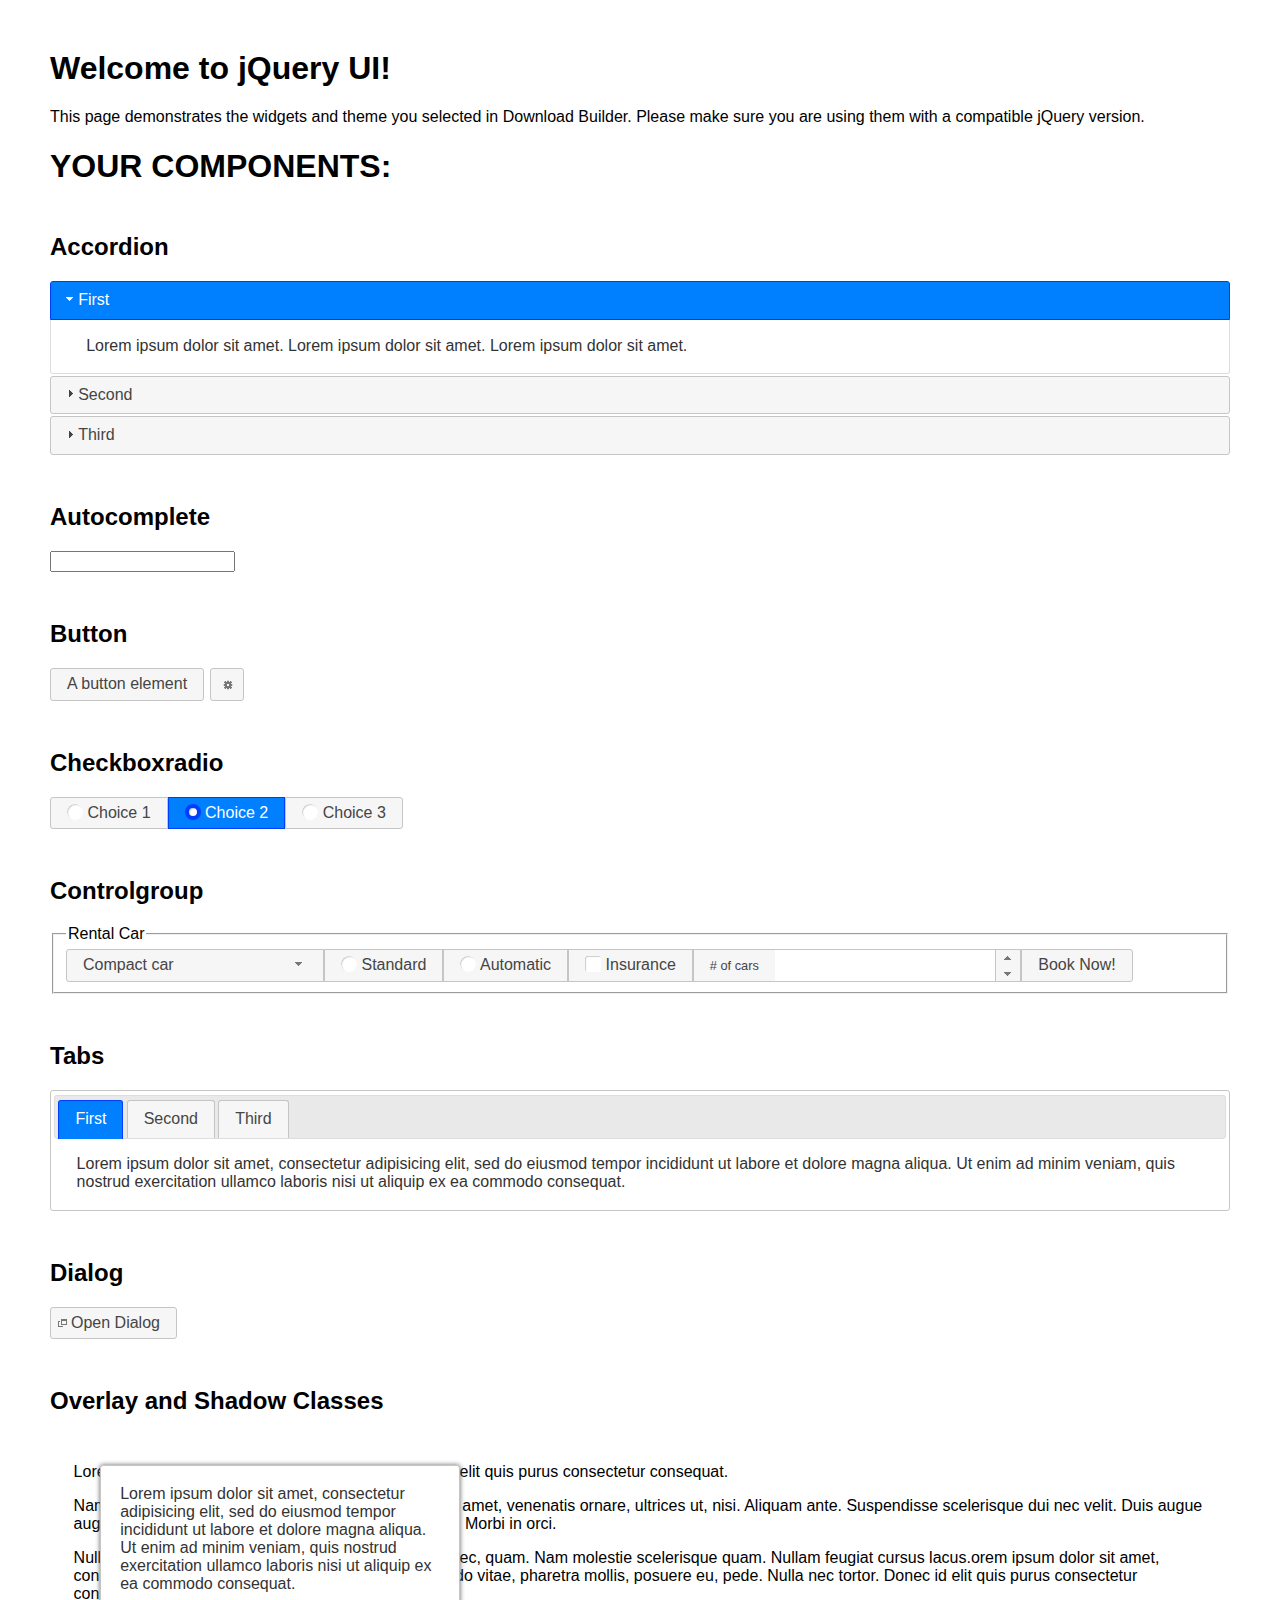
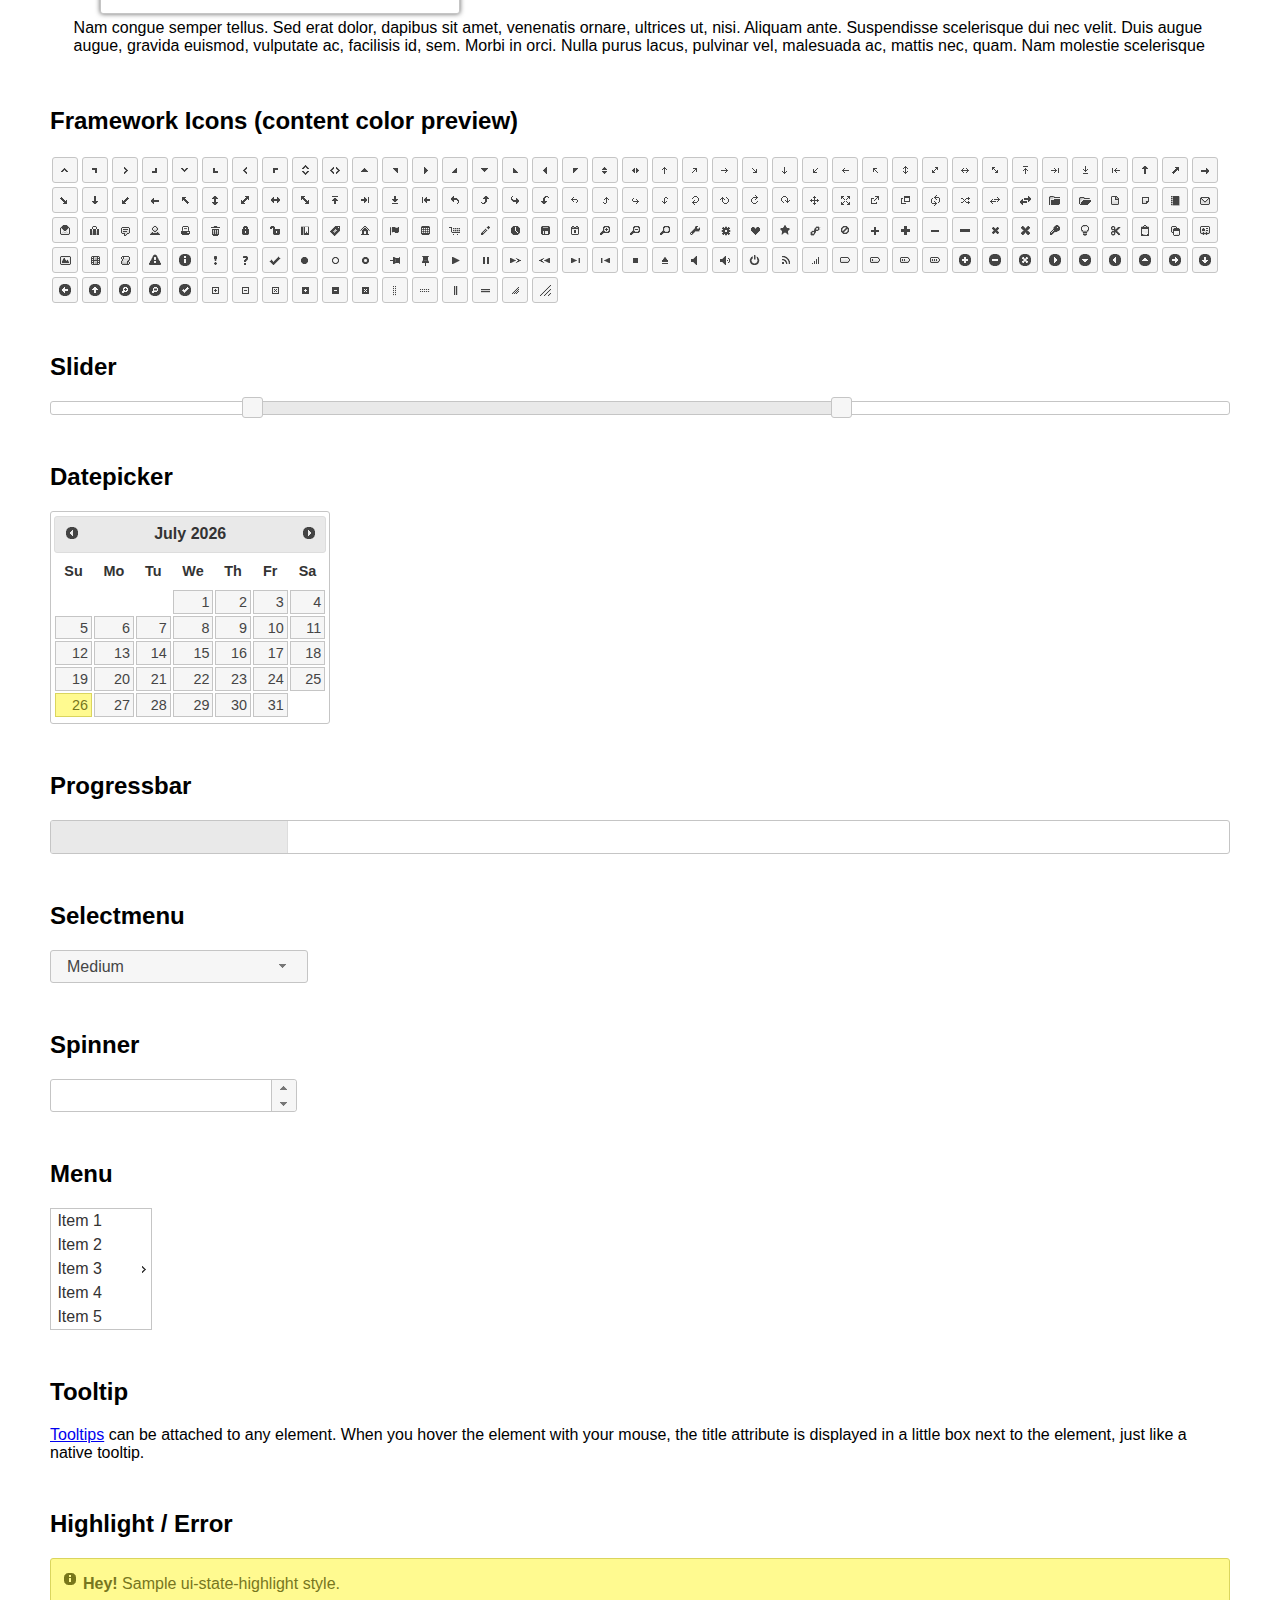
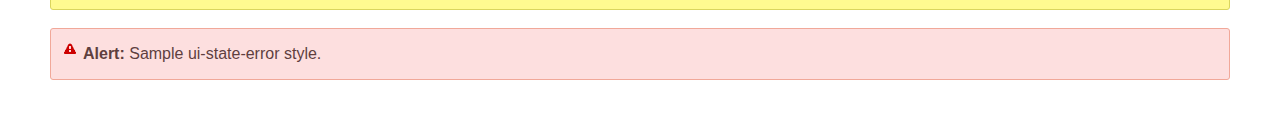
<file: src/lib/jquery-ui-1.12.1/index.html>
<!doctype html>
<html lang="us">
<head>
	<meta charset="utf-8">
	<title>jQuery UI Example Page</title>
	<link href="jquery-ui.css" rel="stylesheet">
	<style>
	body{
		font-family: "Trebuchet MS", sans-serif;
		margin: 50px;
	}
	.demoHeaders {
		margin-top: 2em;
	}
	#dialog-link {
		padding: .4em 1em .4em 20px;
		text-decoration: none;
		position: relative;
	}
	#dialog-link span.ui-icon {
		margin: 0 5px 0 0;
		position: absolute;
		left: .2em;
		top: 50%;
		margin-top: -8px;
	}
	#icons {
		margin: 0;
		padding: 0;
	}
	#icons li {
		margin: 2px;
		position: relative;
		padding: 4px 0;
		cursor: pointer;
		float: left;
		list-style: none;
	}
	#icons span.ui-icon {
		float: left;
		margin: 0 4px;
	}
	.fakewindowcontain .ui-widget-overlay {
		position: absolute;
	}
	select {
		width: 200px;
	}
	</style>
</head>
<body>

<h1>Welcome to jQuery UI!</h1>

<div class="ui-widget">
	<p>This page demonstrates the widgets and theme you selected in Download Builder. Please make sure you are using them with a compatible jQuery version.</p>
</div>

<h1>YOUR COMPONENTS:</h1>


<!-- Accordion -->
<h2 class="demoHeaders">Accordion</h2>
<div id="accordion">
	<h3>First</h3>
	<div>Lorem ipsum dolor sit amet. Lorem ipsum dolor sit amet. Lorem ipsum dolor sit amet.</div>
	<h3>Second</h3>
	<div>Phasellus mattis tincidunt nibh.</div>
	<h3>Third</h3>
	<div>Nam dui erat, auctor a, dignissim quis.</div>
</div>



<!-- Autocomplete -->
<h2 class="demoHeaders">Autocomplete</h2>
<div>
	<input id="autocomplete" title="type &quot;a&quot;">
</div>



<!-- Button -->
<h2 class="demoHeaders">Button</h2>
<button id="button">A button element</button>
<button id="button-icon">An icon-only button</button>



<!-- Checkboxradio -->
<h2 class="demoHeaders">Checkboxradio</h2>
<form style="margin-top: 1em;">
	<div id="radioset">
		<input type="radio" id="radio1" name="radio"><label for="radio1">Choice 1</label>
		<input type="radio" id="radio2" name="radio" checked="checked"><label for="radio2">Choice 2</label>
		<input type="radio" id="radio3" name="radio"><label for="radio3">Choice 3</label>
	</div>
</form>



<!-- Controlgroup -->
<h2 class="demoHeaders">Controlgroup</h2>
<fieldset>
	<legend>Rental Car</legend>
	<div id="controlgroup">
		<select id="car-type">
			<option>Compact car</option>
			<option>Midsize car</option>
			<option>Full size car</option>
			<option>SUV</option>
			<option>Luxury</option>
			<option>Truck</option>
			<option>Van</option>
		</select>
		<label for="transmission-standard">Standard</label>
		<input type="radio" name="transmission" id="transmission-standard">
		<label for="transmission-automatic">Automatic</label>
		<input type="radio" name="transmission" id="transmission-automatic">
		<label for="insurance">Insurance</label>
		<input type="checkbox" name="insurance" id="insurance">
		<label for="horizontal-spinner" class="ui-controlgroup-label"># of cars</label>
		<input id="horizontal-spinner" class="ui-spinner-input">
		<button>Book Now!</button>
	</div>
</fieldset>



<!-- Tabs -->
<h2 class="demoHeaders">Tabs</h2>
<div id="tabs">
	<ul>
		<li><a href="#tabs-1">First</a></li>
		<li><a href="#tabs-2">Second</a></li>
		<li><a href="#tabs-3">Third</a></li>
	</ul>
	<div id="tabs-1">Lorem ipsum dolor sit amet, consectetur adipisicing elit, sed do eiusmod tempor incididunt ut labore et dolore magna aliqua. Ut enim ad minim veniam, quis nostrud exercitation ullamco laboris nisi ut aliquip ex ea commodo consequat.</div>
	<div id="tabs-2">Phasellus mattis tincidunt nibh. Cras orci urna, blandit id, pretium vel, aliquet ornare, felis. Maecenas scelerisque sem non nisl. Fusce sed lorem in enim dictum bibendum.</div>
	<div id="tabs-3">Nam dui erat, auctor a, dignissim quis, sollicitudin eu, felis. Pellentesque nisi urna, interdum eget, sagittis et, consequat vestibulum, lacus. Mauris porttitor ullamcorper augue.</div>
</div>



<h2 class="demoHeaders">Dialog</h2>
<p>
	<button id="dialog-link" class="ui-button ui-corner-all ui-widget">
		<span class="ui-icon ui-icon-newwin"></span>Open Dialog
	</button>
</p>

<h2 class="demoHeaders">Overlay and Shadow Classes</h2>
<div style="position: relative; width: 96%; height: 200px; padding:1% 2%; overflow:hidden;" class="fakewindowcontain">
	<p>Lorem ipsum dolor sit amet,  Nulla nec tortor. Donec id elit quis purus consectetur consequat. </p><p>Nam congue semper tellus. Sed erat dolor, dapibus sit amet, venenatis ornare, ultrices ut, nisi. Aliquam ante. Suspendisse scelerisque dui nec velit. Duis augue augue, gravida euismod, vulputate ac, facilisis id, sem. Morbi in orci. </p><p>Nulla purus lacus, pulvinar vel, malesuada ac, mattis nec, quam. Nam molestie scelerisque quam. Nullam feugiat cursus lacus.orem ipsum dolor sit amet, consectetur adipiscing elit. Donec libero risus, commodo vitae, pharetra mollis, posuere eu, pede. Nulla nec tortor. Donec id elit quis purus consectetur consequat. </p><p>Nam congue semper tellus. Sed erat dolor, dapibus sit amet, venenatis ornare, ultrices ut, nisi. Aliquam ante. Suspendisse scelerisque dui nec velit. Duis augue augue, gravida euismod, vulputate ac, facilisis id, sem. Morbi in orci. Nulla purus lacus, pulvinar vel, malesuada ac, mattis nec, quam. Nam molestie scelerisque quam. </p><p>Nullam feugiat cursus lacus.orem ipsum dolor sit amet, consectetur adipiscing elit. Donec libero risus, commodo vitae, pharetra mollis, posuere eu, pede. Nulla nec tortor. Donec id elit quis purus consectetur consequat. Nam congue semper tellus. Sed erat dolor, dapibus sit amet, venenatis ornare, ultrices ut, nisi. Aliquam ante. </p><p>Suspendisse scelerisque dui nec velit. Duis augue augue, gravida euismod, vulputate ac, facilisis id, sem. Morbi in orci. Nulla purus lacus, pulvinar vel, malesuada ac, mattis nec, quam. Nam molestie scelerisque quam. Nullam feugiat cursus lacus.orem ipsum dolor sit amet, consectetur adipiscing elit. Donec libero risus, commodo vitae, pharetra mollis, posuere eu, pede. Nulla nec tortor. Donec id elit quis purus consectetur consequat. Nam congue semper tellus. Sed erat dolor, dapibus sit amet, venenatis ornare, ultrices ut, nisi. </p>

	<!-- ui-dialog -->
	<div class="ui-widget-overlay ui-front"></div>
	<div style="position: absolute; width: 320px; left: 50px; top: 30px; padding: 1.2em" class="ui-widget ui-front ui-widget-content ui-corner-all ui-widget-shadow">
		Lorem ipsum dolor sit amet, consectetur adipisicing elit, sed do eiusmod tempor incididunt ut labore et dolore magna aliqua. Ut enim ad minim veniam, quis nostrud exercitation ullamco laboris nisi ut aliquip ex ea commodo consequat.
	</div>

</div>

<!-- ui-dialog -->
<div id="dialog" title="Dialog Title">
	<p>Lorem ipsum dolor sit amet, consectetur adipisicing elit, sed do eiusmod tempor incididunt ut labore et dolore magna aliqua. Ut enim ad minim veniam, quis nostrud exercitation ullamco laboris nisi ut aliquip ex ea commodo consequat.</p>
</div>



<h2 class="demoHeaders">Framework Icons (content color preview)</h2>
<ul id="icons" class="ui-widget ui-helper-clearfix">
	<li class="ui-state-default ui-corner-all" title=".ui-icon-caret-1-n"><span class="ui-icon ui-icon-caret-1-n"></span></li>
	<li class="ui-state-default ui-corner-all" title=".ui-icon-caret-1-ne"><span class="ui-icon ui-icon-caret-1-ne"></span></li>
	<li class="ui-state-default ui-corner-all" title=".ui-icon-caret-1-e"><span class="ui-icon ui-icon-caret-1-e"></span></li>
	<li class="ui-state-default ui-corner-all" title=".ui-icon-caret-1-se"><span class="ui-icon ui-icon-caret-1-se"></span></li>
	<li class="ui-state-default ui-corner-all" title=".ui-icon-caret-1-s"><span class="ui-icon ui-icon-caret-1-s"></span></li>
	<li class="ui-state-default ui-corner-all" title=".ui-icon-caret-1-sw"><span class="ui-icon ui-icon-caret-1-sw"></span></li>
	<li class="ui-state-default ui-corner-all" title=".ui-icon-caret-1-w"><span class="ui-icon ui-icon-caret-1-w"></span></li>
	<li class="ui-state-default ui-corner-all" title=".ui-icon-caret-1-nw"><span class="ui-icon ui-icon-caret-1-nw"></span></li>
	<li class="ui-state-default ui-corner-all" title=".ui-icon-caret-2-n-s"><span class="ui-icon ui-icon-caret-2-n-s"></span></li>
	<li class="ui-state-default ui-corner-all" title=".ui-icon-caret-2-e-w"><span class="ui-icon ui-icon-caret-2-e-w"></span></li>
	<li class="ui-state-default ui-corner-all" title=".ui-icon-triangle-1-n"><span class="ui-icon ui-icon-triangle-1-n"></span></li>
	<li class="ui-state-default ui-corner-all" title=".ui-icon-triangle-1-ne"><span class="ui-icon ui-icon-triangle-1-ne"></span></li>
	<li class="ui-state-default ui-corner-all" title=".ui-icon-triangle-1-e"><span class="ui-icon ui-icon-triangle-1-e"></span></li>
	<li class="ui-state-default ui-corner-all" title=".ui-icon-triangle-1-se"><span class="ui-icon ui-icon-triangle-1-se"></span></li>
	<li class="ui-state-default ui-corner-all" title=".ui-icon-triangle-1-s"><span class="ui-icon ui-icon-triangle-1-s"></span></li>
	<li class="ui-state-default ui-corner-all" title=".ui-icon-triangle-1-sw"><span class="ui-icon ui-icon-triangle-1-sw"></span></li>
	<li class="ui-state-default ui-corner-all" title=".ui-icon-triangle-1-w"><span class="ui-icon ui-icon-triangle-1-w"></span></li>
	<li class="ui-state-default ui-corner-all" title=".ui-icon-triangle-1-nw"><span class="ui-icon ui-icon-triangle-1-nw"></span></li>
	<li class="ui-state-default ui-corner-all" title=".ui-icon-triangle-2-n-s"><span class="ui-icon ui-icon-triangle-2-n-s"></span></li>
	<li class="ui-state-default ui-corner-all" title=".ui-icon-triangle-2-e-w"><span class="ui-icon ui-icon-triangle-2-e-w"></span></li>
	<li class="ui-state-default ui-corner-all" title=".ui-icon-arrow-1-n"><span class="ui-icon ui-icon-arrow-1-n"></span></li>
	<li class="ui-state-default ui-corner-all" title=".ui-icon-arrow-1-ne"><span class="ui-icon ui-icon-arrow-1-ne"></span></li>
	<li class="ui-state-default ui-corner-all" title=".ui-icon-arrow-1-e"><span class="ui-icon ui-icon-arrow-1-e"></span></li>
	<li class="ui-state-default ui-corner-all" title=".ui-icon-arrow-1-se"><span class="ui-icon ui-icon-arrow-1-se"></span></li>
	<li class="ui-state-default ui-corner-all" title=".ui-icon-arrow-1-s"><span class="ui-icon ui-icon-arrow-1-s"></span></li>
	<li class="ui-state-default ui-corner-all" title=".ui-icon-arrow-1-sw"><span class="ui-icon ui-icon-arrow-1-sw"></span></li>
	<li class="ui-state-default ui-corner-all" title=".ui-icon-arrow-1-w"><span class="ui-icon ui-icon-arrow-1-w"></span></li>
	<li class="ui-state-default ui-corner-all" title=".ui-icon-arrow-1-nw"><span class="ui-icon ui-icon-arrow-1-nw"></span></li>
	<li class="ui-state-default ui-corner-all" title=".ui-icon-arrow-2-n-s"><span class="ui-icon ui-icon-arrow-2-n-s"></span></li>
	<li class="ui-state-default ui-corner-all" title=".ui-icon-arrow-2-ne-sw"><span class="ui-icon ui-icon-arrow-2-ne-sw"></span></li>
	<li class="ui-state-default ui-corner-all" title=".ui-icon-arrow-2-e-w"><span class="ui-icon ui-icon-arrow-2-e-w"></span></li>
	<li class="ui-state-default ui-corner-all" title=".ui-icon-arrow-2-se-nw"><span class="ui-icon ui-icon-arrow-2-se-nw"></span></li>
	<li class="ui-state-default ui-corner-all" title=".ui-icon-arrowstop-1-n"><span class="ui-icon ui-icon-arrowstop-1-n"></span></li>
	<li class="ui-state-default ui-corner-all" title=".ui-icon-arrowstop-1-e"><span class="ui-icon ui-icon-arrowstop-1-e"></span></li>
	<li class="ui-state-default ui-corner-all" title=".ui-icon-arrowstop-1-s"><span class="ui-icon ui-icon-arrowstop-1-s"></span></li>
	<li class="ui-state-default ui-corner-all" title=".ui-icon-arrowstop-1-w"><span class="ui-icon ui-icon-arrowstop-1-w"></span></li>
	<li class="ui-state-default ui-corner-all" title=".ui-icon-arrowthick-1-n"><span class="ui-icon ui-icon-arrowthick-1-n"></span></li>
	<li class="ui-state-default ui-corner-all" title=".ui-icon-arrowthick-1-ne"><span class="ui-icon ui-icon-arrowthick-1-ne"></span></li>
	<li class="ui-state-default ui-corner-all" title=".ui-icon-arrowthick-1-e"><span class="ui-icon ui-icon-arrowthick-1-e"></span></li>
	<li class="ui-state-default ui-corner-all" title=".ui-icon-arrowthick-1-se"><span class="ui-icon ui-icon-arrowthick-1-se"></span></li>
	<li class="ui-state-default ui-corner-all" title=".ui-icon-arrowthick-1-s"><span class="ui-icon ui-icon-arrowthick-1-s"></span></li>
	<li class="ui-state-default ui-corner-all" title=".ui-icon-arrowthick-1-sw"><span class="ui-icon ui-icon-arrowthick-1-sw"></span></li>
	<li class="ui-state-default ui-corner-all" title=".ui-icon-arrowthick-1-w"><span class="ui-icon ui-icon-arrowthick-1-w"></span></li>
	<li class="ui-state-default ui-corner-all" title=".ui-icon-arrowthick-1-nw"><span class="ui-icon ui-icon-arrowthick-1-nw"></span></li>
	<li class="ui-state-default ui-corner-all" title=".ui-icon-arrowthick-2-n-s"><span class="ui-icon ui-icon-arrowthick-2-n-s"></span></li>
	<li class="ui-state-default ui-corner-all" title=".ui-icon-arrowthick-2-ne-sw"><span class="ui-icon ui-icon-arrowthick-2-ne-sw"></span></li>
	<li class="ui-state-default ui-corner-all" title=".ui-icon-arrowthick-2-e-w"><span class="ui-icon ui-icon-arrowthick-2-e-w"></span></li>
	<li class="ui-state-default ui-corner-all" title=".ui-icon-arrowthick-2-se-nw"><span class="ui-icon ui-icon-arrowthick-2-se-nw"></span></li>
	<li class="ui-state-default ui-corner-all" title=".ui-icon-arrowthickstop-1-n"><span class="ui-icon ui-icon-arrowthickstop-1-n"></span></li>
	<li class="ui-state-default ui-corner-all" title=".ui-icon-arrowthickstop-1-e"><span class="ui-icon ui-icon-arrowthickstop-1-e"></span></li>
	<li class="ui-state-default ui-corner-all" title=".ui-icon-arrowthickstop-1-s"><span class="ui-icon ui-icon-arrowthickstop-1-s"></span></li>
	<li class="ui-state-default ui-corner-all" title=".ui-icon-arrowthickstop-1-w"><span class="ui-icon ui-icon-arrowthickstop-1-w"></span></li>
	<li class="ui-state-default ui-corner-all" title=".ui-icon-arrowreturnthick-1-w"><span class="ui-icon ui-icon-arrowreturnthick-1-w"></span></li>
	<li class="ui-state-default ui-corner-all" title=".ui-icon-arrowreturnthick-1-n"><span class="ui-icon ui-icon-arrowreturnthick-1-n"></span></li>
	<li class="ui-state-default ui-corner-all" title=".ui-icon-arrowreturnthick-1-e"><span class="ui-icon ui-icon-arrowreturnthick-1-e"></span></li>
	<li class="ui-state-default ui-corner-all" title=".ui-icon-arrowreturnthick-1-s"><span class="ui-icon ui-icon-arrowreturnthick-1-s"></span></li>
	<li class="ui-state-default ui-corner-all" title=".ui-icon-arrowreturn-1-w"><span class="ui-icon ui-icon-arrowreturn-1-w"></span></li>
	<li class="ui-state-default ui-corner-all" title=".ui-icon-arrowreturn-1-n"><span class="ui-icon ui-icon-arrowreturn-1-n"></span></li>
	<li class="ui-state-default ui-corner-all" title=".ui-icon-arrowreturn-1-e"><span class="ui-icon ui-icon-arrowreturn-1-e"></span></li>
	<li class="ui-state-default ui-corner-all" title=".ui-icon-arrowreturn-1-s"><span class="ui-icon ui-icon-arrowreturn-1-s"></span></li>
	<li class="ui-state-default ui-corner-all" title=".ui-icon-arrowrefresh-1-w"><span class="ui-icon ui-icon-arrowrefresh-1-w"></span></li>
	<li class="ui-state-default ui-corner-all" title=".ui-icon-arrowrefresh-1-n"><span class="ui-icon ui-icon-arrowrefresh-1-n"></span></li>
	<li class="ui-state-default ui-corner-all" title=".ui-icon-arrowrefresh-1-e"><span class="ui-icon ui-icon-arrowrefresh-1-e"></span></li>
	<li class="ui-state-default ui-corner-all" title=".ui-icon-arrowrefresh-1-s"><span class="ui-icon ui-icon-arrowrefresh-1-s"></span></li>
	<li class="ui-state-default ui-corner-all" title=".ui-icon-arrow-4"><span class="ui-icon ui-icon-arrow-4"></span></li>
	<li class="ui-state-default ui-corner-all" title=".ui-icon-arrow-4-diag"><span class="ui-icon ui-icon-arrow-4-diag"></span></li>
	<li class="ui-state-default ui-corner-all" title=".ui-icon-extlink"><span class="ui-icon ui-icon-extlink"></span></li>
	<li class="ui-state-default ui-corner-all" title=".ui-icon-newwin"><span class="ui-icon ui-icon-newwin"></span></li>
	<li class="ui-state-default ui-corner-all" title=".ui-icon-refresh"><span class="ui-icon ui-icon-refresh"></span></li>
	<li class="ui-state-default ui-corner-all" title=".ui-icon-shuffle"><span class="ui-icon ui-icon-shuffle"></span></li>
	<li class="ui-state-default ui-corner-all" title=".ui-icon-transfer-e-w"><span class="ui-icon ui-icon-transfer-e-w"></span></li>
	<li class="ui-state-default ui-corner-all" title=".ui-icon-transferthick-e-w"><span class="ui-icon ui-icon-transferthick-e-w"></span></li>
	<li class="ui-state-default ui-corner-all" title=".ui-icon-folder-collapsed"><span class="ui-icon ui-icon-folder-collapsed"></span></li>
	<li class="ui-state-default ui-corner-all" title=".ui-icon-folder-open"><span class="ui-icon ui-icon-folder-open"></span></li>
	<li class="ui-state-default ui-corner-all" title=".ui-icon-document"><span class="ui-icon ui-icon-document"></span></li>
	<li class="ui-state-default ui-corner-all" title=".ui-icon-document-b"><span class="ui-icon ui-icon-document-b"></span></li>
	<li class="ui-state-default ui-corner-all" title=".ui-icon-note"><span class="ui-icon ui-icon-note"></span></li>
	<li class="ui-state-default ui-corner-all" title=".ui-icon-mail-closed"><span class="ui-icon ui-icon-mail-closed"></span></li>
	<li class="ui-state-default ui-corner-all" title=".ui-icon-mail-open"><span class="ui-icon ui-icon-mail-open"></span></li>
	<li class="ui-state-default ui-corner-all" title=".ui-icon-suitcase"><span class="ui-icon ui-icon-suitcase"></span></li>
	<li class="ui-state-default ui-corner-all" title=".ui-icon-comment"><span class="ui-icon ui-icon-comment"></span></li>
	<li class="ui-state-default ui-corner-all" title=".ui-icon-person"><span class="ui-icon ui-icon-person"></span></li>
	<li class="ui-state-default ui-corner-all" title=".ui-icon-print"><span class="ui-icon ui-icon-print"></span></li>
	<li class="ui-state-default ui-corner-all" title=".ui-icon-trash"><span class="ui-icon ui-icon-trash"></span></li>
	<li class="ui-state-default ui-corner-all" title=".ui-icon-locked"><span class="ui-icon ui-icon-locked"></span></li>
	<li class="ui-state-default ui-corner-all" title=".ui-icon-unlocked"><span class="ui-icon ui-icon-unlocked"></span></li>
	<li class="ui-state-default ui-corner-all" title=".ui-icon-bookmark"><span class="ui-icon ui-icon-bookmark"></span></li>
	<li class="ui-state-default ui-corner-all" title=".ui-icon-tag"><span class="ui-icon ui-icon-tag"></span></li>
	<li class="ui-state-default ui-corner-all" title=".ui-icon-home"><span class="ui-icon ui-icon-home"></span></li>
	<li class="ui-state-default ui-corner-all" title=".ui-icon-flag"><span class="ui-icon ui-icon-flag"></span></li>
	<li class="ui-state-default ui-corner-all" title=".ui-icon-calculator"><span class="ui-icon ui-icon-calculator"></span></li>
	<li class="ui-state-default ui-corner-all" title=".ui-icon-cart"><span class="ui-icon ui-icon-cart"></span></li>
	<li class="ui-state-default ui-corner-all" title=".ui-icon-pencil"><span class="ui-icon ui-icon-pencil"></span></li>
	<li class="ui-state-default ui-corner-all" title=".ui-icon-clock"><span class="ui-icon ui-icon-clock"></span></li>
	<li class="ui-state-default ui-corner-all" title=".ui-icon-disk"><span class="ui-icon ui-icon-disk"></span></li>
	<li class="ui-state-default ui-corner-all" title=".ui-icon-calendar"><span class="ui-icon ui-icon-calendar"></span></li>
	<li class="ui-state-default ui-corner-all" title=".ui-icon-zoomin"><span class="ui-icon ui-icon-zoomin"></span></li>
	<li class="ui-state-default ui-corner-all" title=".ui-icon-zoomout"><span class="ui-icon ui-icon-zoomout"></span></li>
	<li class="ui-state-default ui-corner-all" title=".ui-icon-search"><span class="ui-icon ui-icon-search"></span></li>
	<li class="ui-state-default ui-corner-all" title=".ui-icon-wrench"><span class="ui-icon ui-icon-wrench"></span></li>
	<li class="ui-state-default ui-corner-all" title=".ui-icon-gear"><span class="ui-icon ui-icon-gear"></span></li>
	<li class="ui-state-default ui-corner-all" title=".ui-icon-heart"><span class="ui-icon ui-icon-heart"></span></li>
	<li class="ui-state-default ui-corner-all" title=".ui-icon-star"><span class="ui-icon ui-icon-star"></span></li>
	<li class="ui-state-default ui-corner-all" title=".ui-icon-link"><span class="ui-icon ui-icon-link"></span></li>
	<li class="ui-state-default ui-corner-all" title=".ui-icon-cancel"><span class="ui-icon ui-icon-cancel"></span></li>
	<li class="ui-state-default ui-corner-all" title=".ui-icon-plus"><span class="ui-icon ui-icon-plus"></span></li>
	<li class="ui-state-default ui-corner-all" title=".ui-icon-plusthick"><span class="ui-icon ui-icon-plusthick"></span></li>
	<li class="ui-state-default ui-corner-all" title=".ui-icon-minus"><span class="ui-icon ui-icon-minus"></span></li>
	<li class="ui-state-default ui-corner-all" title=".ui-icon-minusthick"><span class="ui-icon ui-icon-minusthick"></span></li>
	<li class="ui-state-default ui-corner-all" title=".ui-icon-close"><span class="ui-icon ui-icon-close"></span></li>
	<li class="ui-state-default ui-corner-all" title=".ui-icon-closethick"><span class="ui-icon ui-icon-closethick"></span></li>
	<li class="ui-state-default ui-corner-all" title=".ui-icon-key"><span class="ui-icon ui-icon-key"></span></li>
	<li class="ui-state-default ui-corner-all" title=".ui-icon-lightbulb"><span class="ui-icon ui-icon-lightbulb"></span></li>
	<li class="ui-state-default ui-corner-all" title=".ui-icon-scissors"><span class="ui-icon ui-icon-scissors"></span></li>
	<li class="ui-state-default ui-corner-all" title=".ui-icon-clipboard"><span class="ui-icon ui-icon-clipboard"></span></li>
	<li class="ui-state-default ui-corner-all" title=".ui-icon-copy"><span class="ui-icon ui-icon-copy"></span></li>
	<li class="ui-state-default ui-corner-all" title=".ui-icon-contact"><span class="ui-icon ui-icon-contact"></span></li>
	<li class="ui-state-default ui-corner-all" title=".ui-icon-image"><span class="ui-icon ui-icon-image"></span></li>
	<li class="ui-state-default ui-corner-all" title=".ui-icon-video"><span class="ui-icon ui-icon-video"></span></li>
	<li class="ui-state-default ui-corner-all" title=".ui-icon-script"><span class="ui-icon ui-icon-script"></span></li>
	<li class="ui-state-default ui-corner-all" title=".ui-icon-alert"><span class="ui-icon ui-icon-alert"></span></li>
	<li class="ui-state-default ui-corner-all" title=".ui-icon-info"><span class="ui-icon ui-icon-info"></span></li>
	<li class="ui-state-default ui-corner-all" title=".ui-icon-notice"><span class="ui-icon ui-icon-notice"></span></li>
	<li class="ui-state-default ui-corner-all" title=".ui-icon-help"><span class="ui-icon ui-icon-help"></span></li>
	<li class="ui-state-default ui-corner-all" title=".ui-icon-check"><span class="ui-icon ui-icon-check"></span></li>
	<li class="ui-state-default ui-corner-all" title=".ui-icon-bullet"><span class="ui-icon ui-icon-bullet"></span></li>
	<li class="ui-state-default ui-corner-all" title=".ui-icon-radio-off"><span class="ui-icon ui-icon-radio-off"></span></li>
	<li class="ui-state-default ui-corner-all" title=".ui-icon-radio-on"><span class="ui-icon ui-icon-radio-on"></span></li>
	<li class="ui-state-default ui-corner-all" title=".ui-icon-pin-w"><span class="ui-icon ui-icon-pin-w"></span></li>
	<li class="ui-state-default ui-corner-all" title=".ui-icon-pin-s"><span class="ui-icon ui-icon-pin-s"></span></li>
	<li class="ui-state-default ui-corner-all" title=".ui-icon-play"><span class="ui-icon ui-icon-play"></span></li>
	<li class="ui-state-default ui-corner-all" title=".ui-icon-pause"><span class="ui-icon ui-icon-pause"></span></li>
	<li class="ui-state-default ui-corner-all" title=".ui-icon-seek-next"><span class="ui-icon ui-icon-seek-next"></span></li>
	<li class="ui-state-default ui-corner-all" title=".ui-icon-seek-prev"><span class="ui-icon ui-icon-seek-prev"></span></li>
	<li class="ui-state-default ui-corner-all" title=".ui-icon-seek-end"><span class="ui-icon ui-icon-seek-end"></span></li>
	<li class="ui-state-default ui-corner-all" title=".ui-icon-seek-first"><span class="ui-icon ui-icon-seek-first"></span></li>
	<li class="ui-state-default ui-corner-all" title=".ui-icon-stop"><span class="ui-icon ui-icon-stop"></span></li>
	<li class="ui-state-default ui-corner-all" title=".ui-icon-eject"><span class="ui-icon ui-icon-eject"></span></li>
	<li class="ui-state-default ui-corner-all" title=".ui-icon-volume-off"><span class="ui-icon ui-icon-volume-off"></span></li>
	<li class="ui-state-default ui-corner-all" title=".ui-icon-volume-on"><span class="ui-icon ui-icon-volume-on"></span></li>
	<li class="ui-state-default ui-corner-all" title=".ui-icon-power"><span class="ui-icon ui-icon-power"></span></li>
	<li class="ui-state-default ui-corner-all" title=".ui-icon-signal-diag"><span class="ui-icon ui-icon-signal-diag"></span></li>
	<li class="ui-state-default ui-corner-all" title=".ui-icon-signal"><span class="ui-icon ui-icon-signal"></span></li>
	<li class="ui-state-default ui-corner-all" title=".ui-icon-battery-0"><span class="ui-icon ui-icon-battery-0"></span></li>
	<li class="ui-state-default ui-corner-all" title=".ui-icon-battery-1"><span class="ui-icon ui-icon-battery-1"></span></li>
	<li class="ui-state-default ui-corner-all" title=".ui-icon-battery-2"><span class="ui-icon ui-icon-battery-2"></span></li>
	<li class="ui-state-default ui-corner-all" title=".ui-icon-battery-3"><span class="ui-icon ui-icon-battery-3"></span></li>
	<li class="ui-state-default ui-corner-all" title=".ui-icon-circle-plus"><span class="ui-icon ui-icon-circle-plus"></span></li>
	<li class="ui-state-default ui-corner-all" title=".ui-icon-circle-minus"><span class="ui-icon ui-icon-circle-minus"></span></li>
	<li class="ui-state-default ui-corner-all" title=".ui-icon-circle-close"><span class="ui-icon ui-icon-circle-close"></span></li>
	<li class="ui-state-default ui-corner-all" title=".ui-icon-circle-triangle-e"><span class="ui-icon ui-icon-circle-triangle-e"></span></li>
	<li class="ui-state-default ui-corner-all" title=".ui-icon-circle-triangle-s"><span class="ui-icon ui-icon-circle-triangle-s"></span></li>
	<li class="ui-state-default ui-corner-all" title=".ui-icon-circle-triangle-w"><span class="ui-icon ui-icon-circle-triangle-w"></span></li>
	<li class="ui-state-default ui-corner-all" title=".ui-icon-circle-triangle-n"><span class="ui-icon ui-icon-circle-triangle-n"></span></li>
	<li class="ui-state-default ui-corner-all" title=".ui-icon-circle-arrow-e"><span class="ui-icon ui-icon-circle-arrow-e"></span></li>
	<li class="ui-state-default ui-corner-all" title=".ui-icon-circle-arrow-s"><span class="ui-icon ui-icon-circle-arrow-s"></span></li>
	<li class="ui-state-default ui-corner-all" title=".ui-icon-circle-arrow-w"><span class="ui-icon ui-icon-circle-arrow-w"></span></li>
	<li class="ui-state-default ui-corner-all" title=".ui-icon-circle-arrow-n"><span class="ui-icon ui-icon-circle-arrow-n"></span></li>
	<li class="ui-state-default ui-corner-all" title=".ui-icon-circle-zoomin"><span class="ui-icon ui-icon-circle-zoomin"></span></li>
	<li class="ui-state-default ui-corner-all" title=".ui-icon-circle-zoomout"><span class="ui-icon ui-icon-circle-zoomout"></span></li>
	<li class="ui-state-default ui-corner-all" title=".ui-icon-circle-check"><span class="ui-icon ui-icon-circle-check"></span></li>
	<li class="ui-state-default ui-corner-all" title=".ui-icon-circlesmall-plus"><span class="ui-icon ui-icon-circlesmall-plus"></span></li>
	<li class="ui-state-default ui-corner-all" title=".ui-icon-circlesmall-minus"><span class="ui-icon ui-icon-circlesmall-minus"></span></li>
	<li class="ui-state-default ui-corner-all" title=".ui-icon-circlesmall-close"><span class="ui-icon ui-icon-circlesmall-close"></span></li>
	<li class="ui-state-default ui-corner-all" title=".ui-icon-squaresmall-plus"><span class="ui-icon ui-icon-squaresmall-plus"></span></li>
	<li class="ui-state-default ui-corner-all" title=".ui-icon-squaresmall-minus"><span class="ui-icon ui-icon-squaresmall-minus"></span></li>
	<li class="ui-state-default ui-corner-all" title=".ui-icon-squaresmall-close"><span class="ui-icon ui-icon-squaresmall-close"></span></li>
	<li class="ui-state-default ui-corner-all" title=".ui-icon-grip-dotted-vertical"><span class="ui-icon ui-icon-grip-dotted-vertical"></span></li>
	<li class="ui-state-default ui-corner-all" title=".ui-icon-grip-dotted-horizontal"><span class="ui-icon ui-icon-grip-dotted-horizontal"></span></li>
	<li class="ui-state-default ui-corner-all" title=".ui-icon-grip-solid-vertical"><span class="ui-icon ui-icon-grip-solid-vertical"></span></li>
	<li class="ui-state-default ui-corner-all" title=".ui-icon-grip-solid-horizontal"><span class="ui-icon ui-icon-grip-solid-horizontal"></span></li>
	<li class="ui-state-default ui-corner-all" title=".ui-icon-gripsmall-diagonal-se"><span class="ui-icon ui-icon-gripsmall-diagonal-se"></span></li>
	<li class="ui-state-default ui-corner-all" title=".ui-icon-grip-diagonal-se"><span class="ui-icon ui-icon-grip-diagonal-se"></span></li>
</ul>


<!-- Slider -->
<h2 class="demoHeaders">Slider</h2>
<div id="slider"></div>



<!-- Datepicker -->
<h2 class="demoHeaders">Datepicker</h2>
<div id="datepicker"></div>



<!-- Progressbar -->
<h2 class="demoHeaders">Progressbar</h2>
<div id="progressbar"></div>



<!-- Progressbar -->
<h2 class="demoHeaders">Selectmenu</h2>
<select id="selectmenu">
	<option>Slower</option>
	<option>Slow</option>
	<option selected="selected">Medium</option>
	<option>Fast</option>
	<option>Faster</option>
</select>



<!-- Spinner -->
<h2 class="demoHeaders">Spinner</h2>
<input id="spinner">



<!-- Menu -->
<h2 class="demoHeaders">Menu</h2>
<ul style="width:100px;" id="menu">
	<li><div>Item 1</div></li>
	<li><div>Item 2</div></li>
	<li><div>Item 3</div>
		<ul>
			<li><div>Item 3-1</div></li>
			<li><div>Item 3-2</div></li>
			<li><div>Item 3-3</div></li>
			<li><div>Item 3-4</div></li>
			<li><div>Item 3-5</div></li>
		</ul>
	</li>
	<li><div>Item 4</div></li>
	<li><div>Item 5</div></li>
</ul>



<!-- Tooltip -->
<h2 class="demoHeaders">Tooltip</h2>
<p id="tooltip">
	<a href="#" title="That&apos;s what this widget is">Tooltips</a> can be attached to any element. When you hover
the element with your mouse, the title attribute is displayed in a little box next to the element, just like a native tooltip.
</p>


<!-- Highlight / Error -->
<h2 class="demoHeaders">Highlight / Error</h2>
<div class="ui-widget">
	<div class="ui-state-highlight ui-corner-all" style="margin-top: 20px; padding: 0 .7em;">
		<p><span class="ui-icon ui-icon-info" style="float: left; margin-right: .3em;"></span>
		<strong>Hey!</strong> Sample ui-state-highlight style.</p>
	</div>
</div>
<br>
<div class="ui-widget">
	<div class="ui-state-error ui-corner-all" style="padding: 0 .7em;">
		<p><span class="ui-icon ui-icon-alert" style="float: left; margin-right: .3em;"></span>
		<strong>Alert:</strong> Sample ui-state-error style.</p>
	</div>
</div>

<script src="external/jquery/jquery.js"></script>
<script src="jquery-ui.js"></script>
<script>

$( "#accordion" ).accordion();



var availableTags = [
	"ActionScript",
	"AppleScript",
	"Asp",
	"BASIC",
	"C",
	"C++",
	"Clojure",
	"COBOL",
	"ColdFusion",
	"Erlang",
	"Fortran",
	"Groovy",
	"Haskell",
	"Java",
	"JavaScript",
	"Lisp",
	"Perl",
	"PHP",
	"Python",
	"Ruby",
	"Scala",
	"Scheme"
];
$( "#autocomplete" ).autocomplete({
	source: availableTags
});



$( "#button" ).button();
$( "#button-icon" ).button({
	icon: "ui-icon-gear",
	showLabel: false
});



$( "#radioset" ).buttonset();



$( "#controlgroup" ).controlgroup();



$( "#tabs" ).tabs();



$( "#dialog" ).dialog({
	autoOpen: false,
	width: 400,
	buttons: [
		{
			text: "Ok",
			click: function() {
				$( this ).dialog( "close" );
			}
		},
		{
			text: "Cancel",
			click: function() {
				$( this ).dialog( "close" );
			}
		}
	]
});

// Link to open the dialog
$( "#dialog-link" ).click(function( event ) {
	$( "#dialog" ).dialog( "open" );
	event.preventDefault();
});



$( "#datepicker" ).datepicker({
	inline: true
});



$( "#slider" ).slider({
	range: true,
	values: [ 17, 67 ]
});



$( "#progressbar" ).progressbar({
	value: 20
});



$( "#spinner" ).spinner();



$( "#menu" ).menu();



$( "#tooltip" ).tooltip();



$( "#selectmenu" ).selectmenu();


// Hover states on the static widgets
$( "#dialog-link, #icons li" ).hover(
	function() {
		$( this ).addClass( "ui-state-hover" );
	},
	function() {
		$( this ).removeClass( "ui-state-hover" );
	}
);
</script>
</body>
</html>
</file>
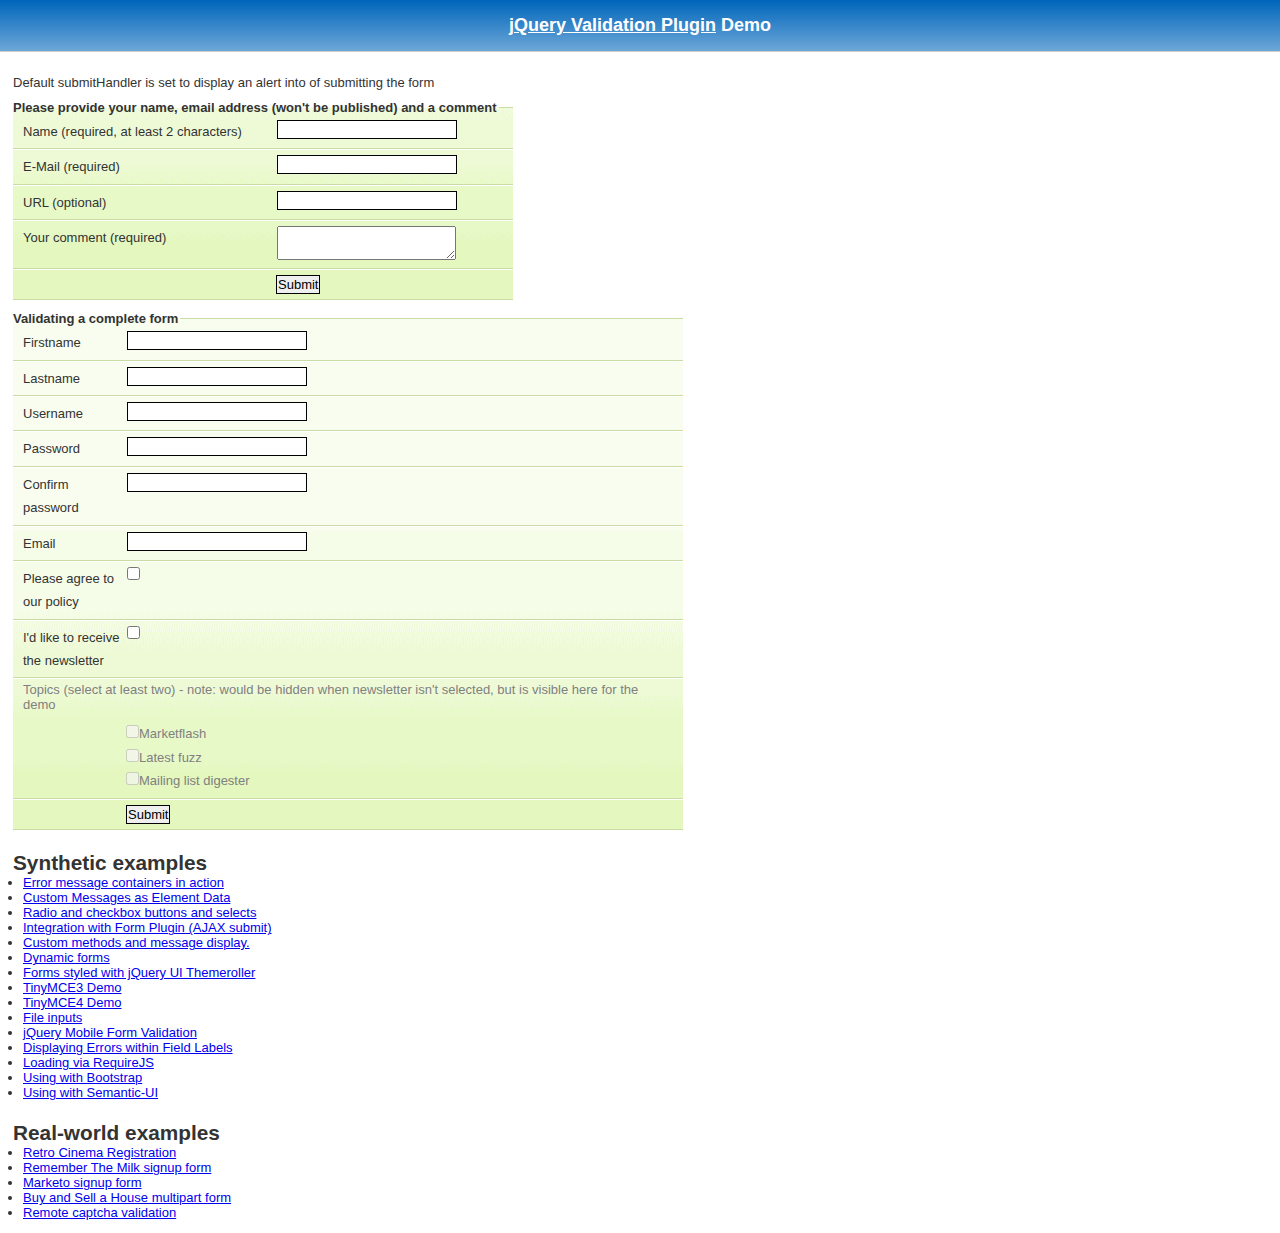
<file: src/lib/jquery-validate/demo/index.html>
<!DOCTYPE html>
<html lang="en">
<head>
	<meta charset="utf-8">
	<title>jQuery validation plug-in - main demo</title>
	<link rel="stylesheet" href="css/screen.css">
	<script src="../lib/jquery.js"></script>
	<script src="../dist/jquery.validate.js"></script>
	<script>
	$.validator.setDefaults({
		submitHandler: function() {
			alert("submitted!");
		}
	});

	$().ready(function() {
		// validate the comment form when it is submitted
		$("#commentForm").validate();

		// validate signup form on keyup and submit
		$("#signupForm").validate({
			rules: {
				firstname: "required",
				lastname: "required",
				username: {
					required: true,
					minlength: 2
				},
				password: {
					required: true,
					minlength: 5
				},
				confirm_password: {
					required: true,
					minlength: 5,
					equalTo: "#password"
				},
				email: {
					required: true,
					email: true
				},
				topic: {
					required: "#newsletter:checked",
					minlength: 2
				},
				agree: "required"
			},
			messages: {
				firstname: "Please enter your firstname",
				lastname: "Please enter your lastname",
				username: {
					required: "Please enter a username",
					minlength: "Your username must consist of at least 2 characters"
				},
				password: {
					required: "Please provide a password",
					minlength: "Your password must be at least 5 characters long"
				},
				confirm_password: {
					required: "Please provide a password",
					minlength: "Your password must be at least 5 characters long",
					equalTo: "Please enter the same password as above"
				},
				email: "Please enter a valid email address",
				agree: "Please accept our policy",
				topic: "Please select at least 2 topics"
			}
		});

		// propose username by combining first- and lastname
		$("#username").focus(function() {
			var firstname = $("#firstname").val();
			var lastname = $("#lastname").val();
			if (firstname && lastname && !this.value) {
				this.value = firstname + "." + lastname;
			}
		});

		//code to hide topic selection, disable for demo
		var newsletter = $("#newsletter");
		// newsletter topics are optional, hide at first
		var inital = newsletter.is(":checked");
		var topics = $("#newsletter_topics")[inital ? "removeClass" : "addClass"]("gray");
		var topicInputs = topics.find("input").attr("disabled", !inital);
		// show when newsletter is checked
		newsletter.click(function() {
			topics[this.checked ? "removeClass" : "addClass"]("gray");
			topicInputs.attr("disabled", !this.checked);
		});
	});
	</script>
	<style>
	#commentForm {
		width: 500px;
	}
	#commentForm label {
		width: 250px;
	}
	#commentForm label.error, #commentForm input.submit {
		margin-left: 253px;
	}
	#signupForm {
		width: 670px;
	}
	#signupForm label.error {
		margin-left: 10px;
		width: auto;
		display: inline;
	}
	#newsletter_topics label.error {
		display: none;
		margin-left: 103px;
	}
	</style>
</head>
<body>
<h1 id="banner"><a href="https://jqueryvalidation.org/">jQuery Validation Plugin</a> Demo</h1>
<div id="main">
	<p>Default submitHandler is set to display an alert into of submitting the form</p>
	<form class="cmxform" id="commentForm" method="get" action="">
		<fieldset>
			<legend>Please provide your name, email address (won't be published) and a comment</legend>
			<p>
				<label for="cname">Name (required, at least 2 characters)</label>
				<input id="cname" name="name" minlength="2" type="text" required>
			</p>
			<p>
				<label for="cemail">E-Mail (required)</label>
				<input id="cemail" type="email" name="email" required>
			</p>
			<p>
				<label for="curl">URL (optional)</label>
				<input id="curl" type="url" name="url">
			</p>
			<p>
				<label for="ccomment">Your comment (required)</label>
				<textarea id="ccomment" name="comment" required></textarea>
			</p>
			<p>
				<input class="submit" type="submit" value="Submit">
			</p>
		</fieldset>
	</form>
	<form class="cmxform" id="signupForm" method="get" action="">
		<fieldset>
			<legend>Validating a complete form</legend>
			<p>
				<label for="firstname">Firstname</label>
				<input id="firstname" name="firstname" type="text">
			</p>
			<p>
				<label for="lastname">Lastname</label>
				<input id="lastname" name="lastname" type="text">
			</p>
			<p>
				<label for="username">Username</label>
				<input id="username" name="username" type="text">
			</p>
			<p>
				<label for="password">Password</label>
				<input id="password" name="password" type="password">
			</p>
			<p>
				<label for="confirm_password">Confirm password</label>
				<input id="confirm_password" name="confirm_password" type="password">
			</p>
			<p>
				<label for="email">Email</label>
				<input id="email" name="email" type="email">
			</p>
			<p>
				<label for="agree">Please agree to our policy</label>
				<input type="checkbox" class="checkbox" id="agree" name="agree">
			</p>
			<p>
				<label for="newsletter">I'd like to receive the newsletter</label>
				<input type="checkbox" class="checkbox" id="newsletter" name="newsletter">
			</p>
			<fieldset id="newsletter_topics">
				<legend>Topics (select at least two) - note: would be hidden when newsletter isn't selected, but is visible here for the demo</legend>
				<label for="topic_marketflash">
					<input type="checkbox" id="topic_marketflash" value="marketflash" name="topic">Marketflash
				</label>
				<label for="topic_fuzz">
					<input type="checkbox" id="topic_fuzz" value="fuzz" name="topic">Latest fuzz
				</label>
				<label for="topic_digester">
					<input type="checkbox" id="topic_digester" value="digester" name="topic">Mailing list digester
				</label>
				<label for="topic" class="error">Please select at least two topics you'd like to receive.</label>
			</fieldset>
			<p>
				<input class="submit" type="submit" value="Submit">
			</p>
		</fieldset>
	</form>
	<h3>Synthetic examples</h3>
	<ul>
		<li><a href="errorcontainer-demo.html">Error message containers in action</a>
		</li>
		<li><a href="custom-messages-data-demo.html">Custom Messages as Element Data</a>
		</li>
		<li><a href="radio-checkbox-select-demo.html">Radio and checkbox buttons and selects</a>
		</li>
		<li><a href="ajaxSubmit-integration-demo.html">Integration with Form Plugin (AJAX submit)</a>
		</li>
		<li><a href="custom-methods-demo.html">Custom methods and message display.</a>
		</li>
		<li><a href="dynamic-totals.html">Dynamic forms</a>
		</li>
		<li><a href="themerollered.html">Forms styled with jQuery UI Themeroller</a>
		</li>
		<li><a href="tinymce/">TinyMCE3 Demo</a>
		</li>
		<li><a href="tinymce4/">TinyMCE4 Demo</a>
		</li>
		<li><a href="file_input.html">File inputs</a>
		</li>
		<li><a href="jquerymobile.html">jQuery Mobile Form Validation</a>
		</li>
		<li><a href="errors-within-labels.html">Displaying Errors within Field Labels</a>
		</li>
		<li><a href="requirejs/index.html">Loading via RequireJS</a>
		</li>
		<li><a href="bootstrap/index.html">Using with Bootstrap</a>
		</li>
		<li><a href="semantic-ui/index.html">Using with Semantic-UI</a>
		</li>
	</ul>
	<h3>Real-world examples</h3>
	<ul>
		<li><a href="cinema/">Retro Cinema Registration</a></li>
		<li><a href="milk/">Remember The Milk signup form</a></li>
		<li><a href="marketo/">Marketo signup form</a></li>
		<li><a href="multipart/">Buy and Sell a House multipart form</a></li>
		<li><a href="captcha/">Remote captcha validation</a></li>
	</ul>
</div>
</body>
</html>
</file>
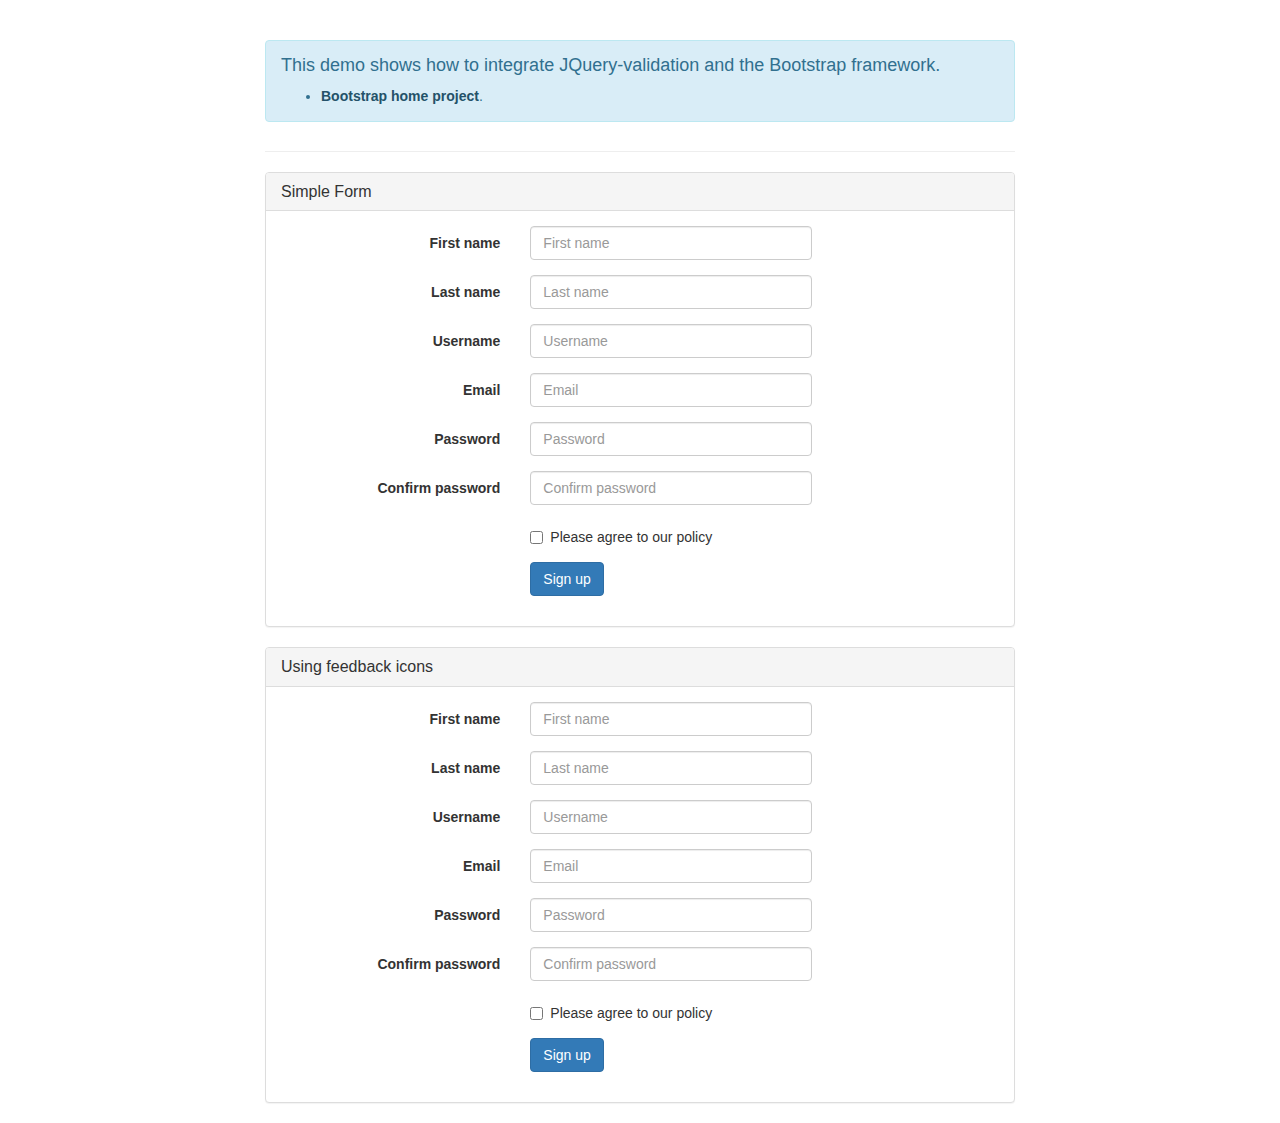
<file: src/lib/jquery-validate/demo/bootstrap/index.html>
<!DOCTYPE html>
<html>
<head>
	<title>JQuery-validation demo | Bootstrap</title>

	<link rel="stylesheet" href="https://maxcdn.bootstrapcdn.com/bootstrap/3.3.5/css/bootstrap.min.css" />

	<script type="text/javascript" src="../../lib/jquery-1.11.1.js"></script>
	<script type="text/javascript" src="../../dist/jquery.validate.js"></script>
</head>
<body>
	<div class="container">
		<div class="row">
			<div class="col-sm-8 col-sm-offset-2">
				<div class="page-header">
					<div class="alert alert-info" role="alert">
						<h4>This demo shows how to integrate JQuery-validation and the Bootstrap framework.</h4>
						<ul>
							<li><a href="https://getbootstrap.com/" class="alert-link">Bootstrap home project</a>.</li>
						</ul>
					</div>
				</div>

				<div class="panel panel-default">
					<div class="panel-heading">
						<h3 class="panel-title">Simple Form</h3>
					</div>
					<div class="panel-body">
						<form id="signupForm" method="post" class="form-horizontal" action="">
							<div class="form-group">
								<label class="col-sm-4 control-label" for="firstname">First name</label>
								<div class="col-sm-5">
									<input type="text" class="form-control" id="firstname" name="firstname" placeholder="First name" />
								</div>
							</div>

							<div class="form-group">
								<label class="col-sm-4 control-label" for="lastname">Last name</label>
								<div class="col-sm-5">
									<input type="text" class="form-control" id="lastname" name="lastname" placeholder="Last name" />
								</div>
							</div>

							<div class="form-group">
								<label class="col-sm-4 control-label" for="username">Username</label>
								<div class="col-sm-5">
									<input type="text" class="form-control" id="username" name="username" placeholder="Username" />
								</div>
							</div>

							<div class="form-group">
								<label class="col-sm-4 control-label" for="email">Email</label>
								<div class="col-sm-5">
									<input type="text" class="form-control" id="email" name="email" placeholder="Email" />
								</div>
							</div>

							<div class="form-group">
								<label class="col-sm-4 control-label" for="password">Password</label>
								<div class="col-sm-5">
									<input type="password" class="form-control" id="password" name="password" placeholder="Password" />
								</div>
							</div>

							<div class="form-group">
								<label class="col-sm-4 control-label" for="confirm_password">Confirm password</label>
								<div class="col-sm-5">
									<input type="password" class="form-control" id="confirm_password" name="confirm_password" placeholder="Confirm password" />
								</div>
							</div>

							<div class="form-group">
								<div class="col-sm-5 col-sm-offset-4">
									<div class="checkbox">
										<label>
											<input type="checkbox" id="agree" name="agree" value="agree" />Please agree to our policy
										</label>
									</div>
								</div>
							</div>

							<div class="form-group">
								<div class="col-sm-9 col-sm-offset-4">
									<button type="submit" class="btn btn-primary" name="signup" value="Sign up">Sign up</button>
								</div>
							</div>
						</form>
					</div>
				</div>

				<div class="panel panel-default">
					<div class="panel-heading">
						<h3 class="panel-title">Using feedback icons</h3>
					</div>
					<div class="panel-body">
						<form id="signupForm1" method="post" class="form-horizontal" action="">
							<div class="form-group">
								<label class="col-sm-4 control-label" for="firstname1">First name</label>
								<div class="col-sm-5">
									<input type="text" class="form-control" id="firstname1" name="firstname1" placeholder="First name" />
								</div>
							</div>

							<div class="form-group">
								<label class="col-sm-4 control-label" for="lastname1">Last name</label>
								<div class="col-sm-5">
									<input type="text" class="form-control" id="lastname1" name="lastname1" placeholder="Last name" />
								</div>
							</div>

							<div class="form-group">
								<label class="col-sm-4 control-label" for="username1">Username</label>
								<div class="col-sm-5">
									<input type="text" class="form-control" id="username1" name="username1" placeholder="Username" />
								</div>
							</div>

							<div class="form-group">
								<label class="col-sm-4 control-label" for="email1">Email</label>
								<div class="col-sm-5">
									<input type="text" class="form-control" id="email1" name="email1" placeholder="Email" />
								</div>
							</div>

							<div class="form-group">
								<label class="col-sm-4 control-label" for="password1">Password</label>
								<div class="col-sm-5">
									<input type="password" class="form-control" id="password1" name="password1" placeholder="Password" />
								</div>
							</div>

							<div class="form-group">
								<label class="col-sm-4 control-label" for="confirm_password1">Confirm password</label>
								<div class="col-sm-5">
									<input type="password" class="form-control" id="confirm_password1" name="confirm_password1" placeholder="Confirm password" />
								</div>
							</div>

							<div class="form-group">
								<div class="col-sm-5 col-sm-offset-4">
									<div class="checkbox">
										<label>
											<input type="checkbox" id="agree1" name="agree1" value="agree" />Please agree to our policy
										</label>
									</div>
								</div>
							</div>

							<div class="form-group">
								<div class="col-sm-9 col-sm-offset-4">
									<button type="submit" class="btn btn-primary" name="signup1" value="Sign up">Sign up</button>
								</div>
							</div>
						</form>
					</div>
				</div>
			</div>
		</div>
	</div>
	<script type="text/javascript">
		$.validator.setDefaults( {
			submitHandler: function () {
				alert( "submitted!" );
			}
		} );

		$( document ).ready( function () {
			$( "#signupForm" ).validate( {
				rules: {
					firstname: "required",
					lastname: "required",
					username: {
						required: true,
						minlength: 2
					},
					password: {
						required: true,
						minlength: 5
					},
					confirm_password: {
						required: true,
						minlength: 5,
						equalTo: "#password"
					},
					email: {
						required: true,
						email: true
					},
					agree: "required"
				},
				messages: {
					firstname: "Please enter your firstname",
					lastname: "Please enter your lastname",
					username: {
						required: "Please enter a username",
						minlength: "Your username must consist of at least 2 characters"
					},
					password: {
						required: "Please provide a password",
						minlength: "Your password must be at least 5 characters long"
					},
					confirm_password: {
						required: "Please provide a password",
						minlength: "Your password must be at least 5 characters long",
						equalTo: "Please enter the same password as above"
					},
					email: "Please enter a valid email address",
					agree: "Please accept our policy"
				},
				errorElement: "em",
				errorPlacement: function ( error, element ) {
					// Add the `help-block` class to the error element
					error.addClass( "help-block" );

					if ( element.prop( "type" ) === "checkbox" ) {
						error.insertAfter( element.parent( "label" ) );
					} else {
						error.insertAfter( element );
					}
				},
				highlight: function ( element, errorClass, validClass ) {
					$( element ).parents( ".col-sm-5" ).addClass( "has-error" ).removeClass( "has-success" );
				},
				unhighlight: function (element, errorClass, validClass) {
					$( element ).parents( ".col-sm-5" ).addClass( "has-success" ).removeClass( "has-error" );
				}
			} );

			$( "#signupForm1" ).validate( {
				rules: {
					firstname1: "required",
					lastname1: "required",
					username1: {
						required: true,
						minlength: 2
					},
					password1: {
						required: true,
						minlength: 5
					},
					confirm_password1: {
						required: true,
						minlength: 5,
						equalTo: "#password1"
					},
					email1: {
						required: true,
						email: true
					},
					agree1: "required"
				},
				messages: {
					firstname1: "Please enter your firstname",
					lastname1: "Please enter your lastname",
					username1: {
						required: "Please enter a username",
						minlength: "Your username must consist of at least 2 characters"
					},
					password1: {
						required: "Please provide a password",
						minlength: "Your password must be at least 5 characters long"
					},
					confirm_password1: {
						required: "Please provide a password",
						minlength: "Your password must be at least 5 characters long",
						equalTo: "Please enter the same password as above"
					},
					email1: "Please enter a valid email address",
					agree1: "Please accept our policy"
				},
				errorElement: "em",
				errorPlacement: function ( error, element ) {
					// Add the `help-block` class to the error element
					error.addClass( "help-block" );

					// Add `has-feedback` class to the parent div.form-group
					// in order to add icons to inputs
					element.parents( ".col-sm-5" ).addClass( "has-feedback" );

					if ( element.prop( "type" ) === "checkbox" ) {
						error.insertAfter( element.parent( "label" ) );
					} else {
						error.insertAfter( element );
					}

					// Add the span element, if doesn't exists, and apply the icon classes to it.
					if ( !element.next( "span" )[ 0 ] ) {
						$( "<span class='glyphicon glyphicon-remove form-control-feedback'></span>" ).insertAfter( element );
					}
				},
				success: function ( label, element ) {
					// Add the span element, if doesn't exists, and apply the icon classes to it.
					if ( !$( element ).next( "span" )[ 0 ] ) {
						$( "<span class='glyphicon glyphicon-ok form-control-feedback'></span>" ).insertAfter( $( element ) );
					}
				},
				highlight: function ( element, errorClass, validClass ) {
					$( element ).parents( ".col-sm-5" ).addClass( "has-error" ).removeClass( "has-success" );
					$( element ).next( "span" ).addClass( "glyphicon-remove" ).removeClass( "glyphicon-ok" );
				},
				unhighlight: function ( element, errorClass, validClass ) {
					$( element ).parents( ".col-sm-5" ).addClass( "has-success" ).removeClass( "has-error" );
					$( element ).next( "span" ).addClass( "glyphicon-ok" ).removeClass( "glyphicon-remove" );
				}
			} );
		} );
	</script>
</body>
</html>
</file>
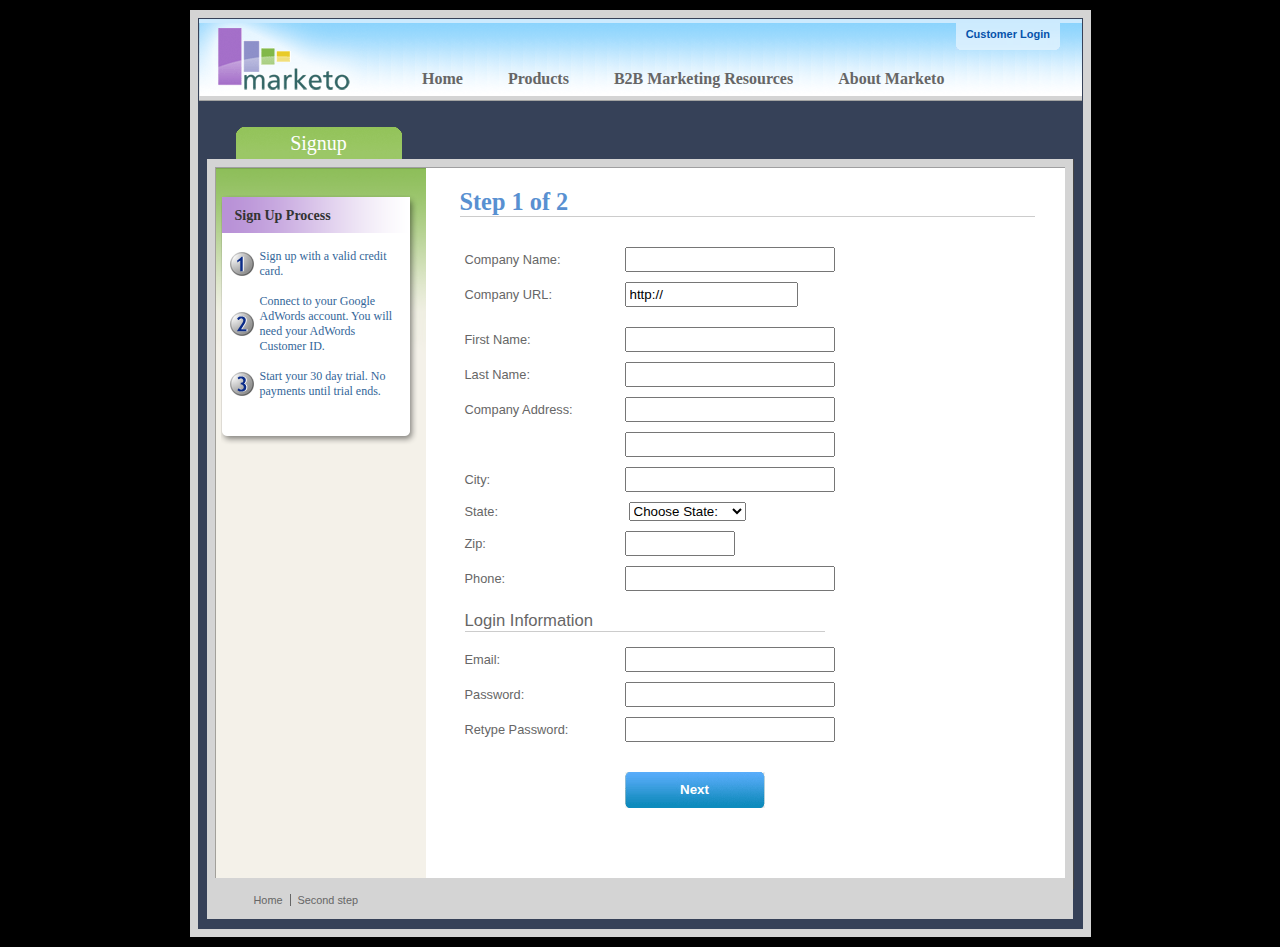
<file: src/lib/jquery-validate/demo/marketo/index.html>
<!DOCTYPE html>
<html lang="en">
<head>
	<meta charset="utf-8">
	<title>Subscription Signup | Marketo</title>
	<script src="../../lib/jquery.js"></script>
	<script src="../../lib/jquery.mockjax.js"></script>
	<script src="../../dist/jquery.validate.js"></script>
	<script src="jquery.maskedinput.js"></script>
	<script src="mktSignup.js"></script>
	<link rel="stylesheet" href="stylesheet.css">
</head>
<body>
<!-- start page wrapper -->
<div id="letterbox">
	<!-- start header container -->
	<div id="header-background">
		<div class="nav-global-container">
			<div class="login">
				<a href="#">
					<span></span>Customer Login</a>
			</div>
			<div class="logo">
				<a href="#">
					<img src="images/logo_marketo.gif" width="168" height="73" alt="Marketo">
				</a>
			</div>
			<div class="nav-global">
				<ul>
					<li>
						<a href="#" class="nav-g01">
							<span></span>Home</a>
					</li>
					<li>
						<a href="#" class="nav-g02">
							<span></span>Products</a>
					</li>
					<li>
						<a href="#" class="nav-g04">
							<span></span>B2B Marketing Resources</a>
					</li>
					<li>
						<a href="#" class="nav-g05">
							<span></span>About Marketo</a>
					</li>
				</ul>
			</div>
		</div>
	</div>
	<!-- end header container -->
	<div class="line-grey-tier"></div>
	<!-- start page container 2 div-->
	<div id="page-container" class="resize">
		<div id="page-content-inner" class="resize">
			<!-- start col-main -->
			<div id="col-main" class="resize" style="">
				<!-- start main content -->
				<div class="main-content resize">
					<div class="action-container" style="display:none;"></div>
					<h1>Step 1 of 2</h1>
					<p>
					</p>
					<br clear="all">
					<div>
						<form id="profileForm" type="actionForm" action="step2.htm" method="get">
							<div class="error" style="display:none;">
								<img src="images/warning.gif" alt="Warning!" width="24" height="24" style="float:left; margin: -5px 10px 0px 0px;">
								<span></span>.
								<br clear="all">
							</div>
							<table cellpadding="0" cellspacing="0" border="0">
								<tr>
									<td class="label">
										<label for="co_name">Company Name:</label>
									</td>
									<td class="field">
										<input id="co_name" class="required" maxlength="40" name="co_name" size="20" type="text" tabindex="1" value="">
									</td>
								</tr>
								<tr>
									<td class="label">
										<label for="co_url">Company URL:</label>
									</td>
									<td class="field">
										<input id="co_url" class="required defaultInvalid url" maxlength="40" name="co_url" style="width:163px" type="text" tabindex="2" value="http://">
									</td>
								</tr>
								<tr>
									<td>
									<td>
								</tr>
								<tr>
									<td class="label">
										<label for="first_name">First Name:</label>
									</td>
									<td class="field">
										<input id="first_name" class="required" maxlength="40" name="first_name" size="20" type="text" tabindex="3" value="">
									</td>
								</tr>
								<tr>
									<td class="label">
										<label for="last_name">Last Name:</label>
									</td>
									<td class="field">
										<input id="last_name" class="required" maxlength="40" name="last_name" size="20" type="text" tabindex="4" value="">
									</td>
								</tr>
								<tr>
									<td class="label">
										<label for="address1">Company Address:</label>
									</td>
									<td class="field">
										<input maxlength="40" class="required" name="address1" size="20" type="text" tabindex="5" value="">
									</td>
								</tr>
								<tr>
									<td class="label"></td>
									<td class="field">
										<input maxlength="40" name="address2" size="20" type="text" tabindex="6" value="">
									</td>
								</tr>
								<tr>
									<td class="label">
										<label for="city">City:</label>
									</td>
									<td class="field">
										<input maxlength="40" class="required" name="city" size="20" type="text" tabindex="7" value="">
									</td>
								</tr>
								<tr>
									<td class="label">
										<label for="state">State:</label>
									</td>
									<td class="field">
										<select id="state" class="required" name="state" style="margin-left: 4px;" tabindex="8">
											<option value="">Choose State:</option>
											<option value="AL">Alabama</option>
											<option value="AK">Alaska</option>
											<option value="AZ">Arizona</option>
											<option value="AR">Arkansas</option>
											<option value="CA">California</option>
											<option value="CO">Colorado</option>
											<option value="CT">Connecticut</option>
											<option value="DE">Delaware</option>
											<option value="FL">Florida</option>
											<option value="GA">Georgia</option>
											<option value="HI">Hawaii</option>
											<option value="ID">Idaho</option>
											<option value="IL">Illinois</option>
											<option value="IN">Indiana</option>
											<option value="IA">Iowa</option>
											<option value="KS">Kansas</option>
											<option value="KY">Kentucky</option>
											<option value="LA">Louisiana</option>
											<option value="ME">Maine</option>
											<option value="MD">Maryland</option>
											<option value="MA">Massachusetts</option>
											<option value="MI">Michigan</option>
											<option value="MN">Minnesota</option>
											<option value="MS">Mississippi</option>
											<option value="MO">Missouri</option>
											<option value="MT">Montana</option>
											<option value="NE">Nebraska</option>
											<option value="NV">Nevada</option>
											<option value="NH">New Hampshire</option>
											<option value="NJ">New Jersey</option>
											<option value="NM">New Mexico</option>
											<option value="NY">New York</option>
											<option value="NC">North Carolina</option>
											<option value="ND">North Dakota</option>
											<option value="OH">Ohio</option>
											<option value="OK">Oklahoma</option>
											<option value="OR">Oregon</option>
											<option value="PA">Pennsylvania</option>
											<option value="RI">Rhode Island</option>
											<option value="SC">South Carolina</option>
											<option value="SD">South Dakota</option>
											<option value="TN">Tennessee</option>
											<option value="TX">Texas</option>
											<option value="UT">Utah</option>
											<option value="VT">Vermont</option>
											<option value="VA">Virginia</option>
											<option value="WA">Washington</option>
											<option value="WV">West Virginia</option>
											<option value="WI">Wisconsin</option>
											<option value="WY">Wyoming</option>
										</select>
									</td>
								</tr>
								<tr>
									<td class="label">
										<label for="zip">Zip:</label>
									</td>
									<td class="field">
										<input maxlength="10" name="zip" style="width: 100px" type="text" class="required zipcode" tabindex="9" value="">
									</td>
								</tr>
								<tr>
									<td class="label">
										<label for="phone">Phone:</label>
									</td>
									<td class="field">
										<input id="phone" maxlength="14" name="phone" type="text" class="required phone" tabindex="10" value="">
									</td>
								</tr>
								<tr>
									<td colspan="2">
										<h2 style="border-bottom: 1px solid #CCCCCC;">Login Information</h2>
									</td>
								</tr>
								<tr>
									<td class="label">
										<label for="email">Email:</label>
									</td>
									<td class="field">
										<input id="email" class="required email" remote="emails.action" maxlength="40" name="email" size="20" type="text" tabindex="11" value="">
									</td>
								</tr>
								<tr>
									<td class="label">
										<label for="password1">Password:</label>
									</td>
									<td class="field">
										<input id="password1" class="required password" maxlength="40" name="password1" size="20" type="password" tabindex="12" value="">
									</td>
								</tr>
								<tr>
									<td class="label">
										<label for="password2">Retype Password:</label>
									</td>
									<td class="field">
										<input id="password2" class="required" equalTo="#password1" maxlength="40" name="password2" size="20" type="password" tabindex="13" value="">
										<div class="formError"></div>
									</td>
								</tr>
								<tr>
									<td></td>
									<td>
										<div class="buttonSubmit">
											<span></span>
											<input class="formButton" type="submit" value="Next" style="width: 140px" tabindex="14">
										</div>
									</td>
								</tr>
							</table>
							<br>
							<br>
						</form>
						<br clear="all">
					</div>
				</div>
				<!-- end main content -->
				<br>
			</div>
			<!-- end col-main -->
			<!-- start left col -->
			<div id="col-left" class="nav-left-back empty resize" style="position: absolute; min-height: 450px;">
				<div class="col-left-header-tab" style="position: absolute;">Signup</div>
				<div class="nav-left"></div>
				<div class="left-nav-callout png" style="top: 15px; margin-bottom: 100px;">
					<img src="images/left-nav-callout-long.png" class="png" alt="">
					<h6>Sign Up Process</h6>
					<a style="background-image: url(images/step1-24.gif); font-weight: normal; text-decoration: none; cursor: default;">Sign up with a valid credit card.</a>
					<a style="background-image: url(images/step2-24.gif); font-weight: normal; text-decoration: none; cursor: default;">Connect to your Google AdWords account.  You will need your AdWords Customer ID.</a>
					<a style="background-image: url(images/step3-24.gif); font-weight: normal; text-decoration: none; cursor: default;">Start your 30 day trial.  No payments until trial ends.</a>
				</div>
				<div class="footerAddress">
					<b>Marketo Inc.</b>
					<br>1710 S. Amphlett Blvd.
					<br>San Mateo, CA 94402 USA
					<br>
				</div>
				<br clear="all">
			</div>
			<!-- end left col -->
		</div>
	</div>
	<!-- end page container 2 divs-->
	<div id="footer-container" align="center">
		<div class="footer">
			<ul>
				<li><a href="..">Home</a>
				</li>
				<li class="line-off"><a href="step2.htm">Second step</a>
				</li>
			</ul>
		</div>
	</div>
	<!-- end page wrapper -->
</div>
</body>
</html>
</file>
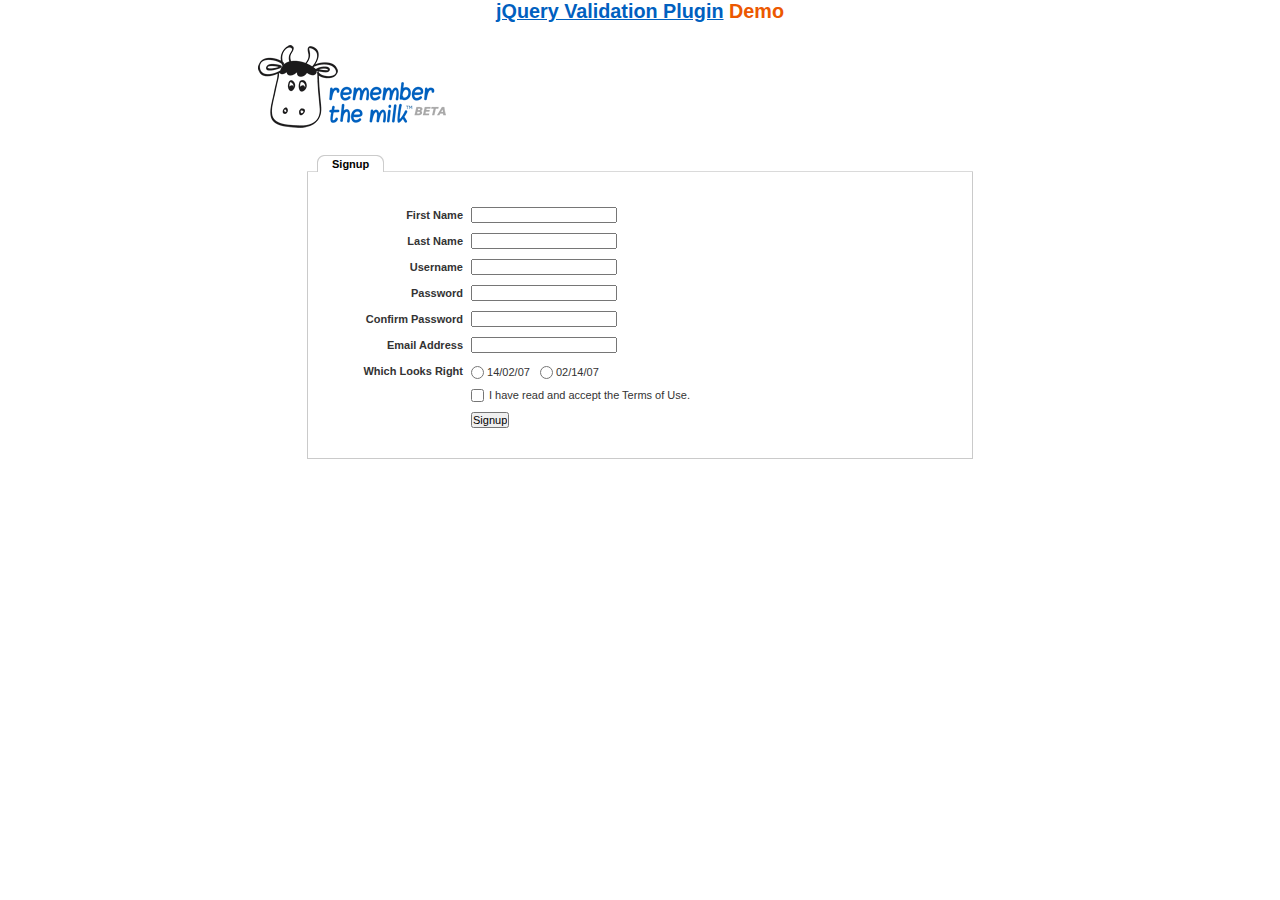
<file: src/lib/jquery-validate/demo/milk/index.html>
<!DOCTYPE html>
<html lang="en">
<head>
	<meta charset="utf-8">
	<title>Remember The Milk signup form - jQuery Validate plugin demo - with friendly permission from the RTM team</title>
	<link rel="stylesheet" href="milk.css">
	<script src="../../lib/jquery.js"></script>
	<script src="../../lib/jquery.mockjax.js"></script>
	<script src="../../dist/jquery.validate.js"></script>
	<script>
	$(document).ready(function() {
		$.mockjax({
			url: "emails.action",
			response: function(settings) {
				var email = settings.data.email,
					emails = ["glen@marketo.com", "george@bush.gov", "me@god.com", "aboutface@cooper.com", "steam@valve.com", "bill@gates.com"];
				this.responseText = "true";
				if ($.inArray(email, emails) !== -1) {
					this.responseText = "false";
				}
			},
			responseTime: 500
		});

		$.mockjax({
			url: "users.action",
			response: function(settings) {
				var user = settings.data.username,
					users = ["asdf", "Peter", "Peter2", "George"];
				this.responseText = "true";
				if ($.inArray(user, users) !== -1) {
					this.responseText = "false";
				}
			},
			responseTime: 500
		});

		// validate signup form on keyup and submit
		var validator = $("#signupform").validate({
			rules: {
				firstname: "required",
				lastname: "required",
				username: {
					required: true,
					minlength: 2,
					remote: "users.action"
				},
				password: {
					required: true,
					minlength: 5
				},
				password_confirm: {
					required: true,
					minlength: 5,
					equalTo: "#password"
				},
				email: {
					required: true,
					email: true,
					remote: "emails.action"
				},
				dateformat: "required",
				terms: "required"
			},
			messages: {
				firstname: "Enter your firstname",
				lastname: "Enter your lastname",
				username: {
					required: "Enter a username",
					minlength: jQuery.validator.format("Enter at least {0} characters"),
					remote: jQuery.validator.format("{0} is already in use")
				},
				password: {
					required: "Provide a password",
					minlength: jQuery.validator.format("Enter at least {0} characters")
				},
				password_confirm: {
					required: "Repeat your password",
					minlength: jQuery.validator.format("Enter at least {0} characters"),
					equalTo: "Enter the same password as above"
				},
				email: {
					required: "Please enter a valid email address",
					minlength: "Please enter a valid email address",
					remote: jQuery.validator.format("{0} is already in use")
				},
				dateformat: "Choose your preferred dateformat",
				terms: " "
			},
			// the errorPlacement has to take the table layout into account
			errorPlacement: function(error, element) {
				if (element.is(":radio"))
					error.appendTo(element.parent().next().next());
				else if (element.is(":checkbox"))
					error.appendTo(element.next());
				else
					error.appendTo(element.parent().next());
			},
			// specifying a submitHandler prevents the default submit, good for the demo
			submitHandler: function() {
				alert("submitted!");
			},
			// set this class to error-labels to indicate valid fields
			success: function(label) {
				// set &nbsp; as text for IE
				label.html("&nbsp;").addClass("checked");
			},
			highlight: function(element, errorClass) {
				$(element).parent().next().find("." + errorClass).removeClass("checked");
			}
		});

		// propose username by combining first- and lastname
		$("#username").focus(function() {
			var firstname = $("#firstname").val();
			var lastname = $("#lastname").val();
			if (firstname && lastname && !this.value) {
				this.value = (firstname + "." + lastname).toLowerCase();
			}
		});
	});
	</script>
</head>
<body>
<h1 id="banner"><a href="https://jqueryvalidation.org/">jQuery Validation Plugin</a> Demo</h1>
<div id="main">
	<div id="content">
		<div id="header">
			<div id="headerlogo">
				<img src="milk.png" alt="Remember The Milk">
			</div>
		</div>
		<div style="clear: both;">
			<div></div>
		</div>
		<div class="content">
			<div id="signupbox">
				<div id="signuptab">
					<ul>
						<li id="signupcurrent"><a href=" ">Signup</a>
						</li>
					</ul>
				</div>
				<div id="signupwrap">
					<form id="signupform" autocomplete="off" method="get" action="">
						<table>
							<tr>
								<td class="label">
									<label id="lfirstname" for="firstname">First Name</label>
								</td>
								<td class="field">
									<input id="firstname" name="firstname" type="text" value="" maxlength="100">
								</td>
								<td class="status"></td>
							</tr>
							<tr>
								<td class="label">
									<label id="llastname" for="lastname">Last Name</label>
								</td>
								<td class="field">
									<input id="lastname" name="lastname" type="text" value="" maxlength="100">
								</td>
								<td class="status"></td>
							</tr>
							<tr>
								<td class="label">
									<label id="lusername" for="username">Username</label>
								</td>
								<td class="field">
									<input id="username" name="username" type="text" value="" maxlength="50">
								</td>
								<td class="status"></td>
							</tr>
							<tr>
								<td class="label">
									<label id="lpassword" for="password">Password</label>
								</td>
								<td class="field">
									<input id="password" name="password" type="password" maxlength="50" value="">
								</td>
								<td class="status"></td>
							</tr>
							<tr>
								<td class="label">
									<label id="lpassword_confirm" for="password_confirm">Confirm Password</label>
								</td>
								<td class="field">
									<input id="password_confirm" name="password_confirm" type="password" maxlength="50" value="">
								</td>
								<td class="status"></td>
							</tr>
							<tr>
								<td class="label">
									<label id="lemail" for="email">Email Address</label>
								</td>
								<td class="field">
									<input id="email" name="email" type="text" value="" maxlength="150">
								</td>
								<td class="status"></td>
							</tr>
							<tr>
								<td class="label">
									<label>Which Looks Right</label>
								</td>
								<td class="field" colspan="2" style="vertical-align: top; padding-top: 2px;">
									<table>
										<tbody>
											<tr>
												<td style="padding-right: 5px;">
													<input id="dateformat_eu" name="dateformat" type="radio" value="0">
													<label id="ldateformat_eu" for="dateformat_eu">14/02/07</label>
												</td>
												<td style="padding-left: 5px;">
													<input id="dateformat_am" name="dateformat" type="radio" value="1">
													<label id="ldateformat_am" for="dateformat_am">02/14/07</label>
												</td>
												<td>
												</td>
											</tr>
										</tbody>
									</table>
								</td>
							</tr>
							<tr>
								<td class="label">&nbsp;</td>
								<td class="field" colspan="2">
									<div id="termswrap">
										<input id="terms" type="checkbox" name="terms">
										<label id="lterms" for="terms">I have read and accept the Terms of Use.</label>
									</div>
									<!-- /termswrap -->
								</td>
							</tr>
							<tr>
								<td class="label">
									<label id="lsignupsubmit" for="signupsubmit">Signup</label>
								</td>
								<td class="field" colspan="2">
									<input id="signupsubmit" name="signup" type="submit" value="Signup">
								</td>
							</tr>
						</table>
					</form>
				</div>
			</div>
		</div>
	</div>
</div>
</body>
</html>
</file>
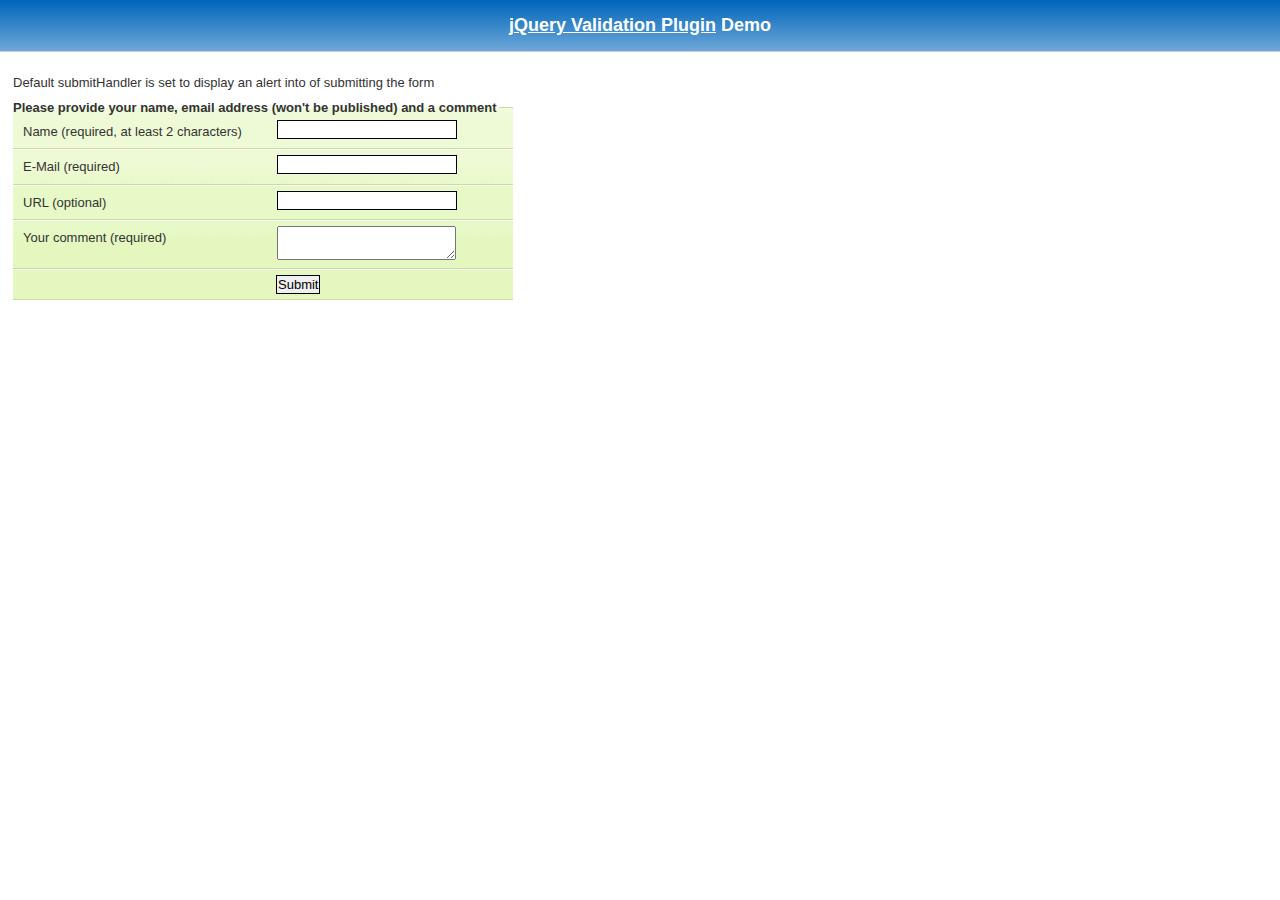
<file: src/lib/jquery-validate/demo/requirejs/index.html>
<!DOCTYPE html>
<html lang="en">
	<head>
		<meta charset="utf-8">
		<title>jQuery validation plug-in - requirejs demo</title>

		<link rel="stylesheet" href="../css/screen.css">

		<style type="text/css">
			#commentForm { width: 500px; }
			#commentForm label { width: 250px; }
			#commentForm label.error, #commentForm input.submit { margin-left: 253px; }
		</style>
</head>
<body>

	<h1 id="banner"><a href="https://jqueryvalidation.org/">jQuery Validation Plugin</a> Demo</h1>
	<div id="main">

		<p>Default submitHandler is set to display an alert into of submitting the form</p>
		<form class="cmxform" id="commentForm" method="get" action="">
			<fieldset>
				<legend>Please provide your name, email address (won't be published) and a comment</legend>
				<p>
					<label for="cname">Name (required, at least 2 characters)</label>
					<input id="cname" name="name" minlength="2" type="text" required>
				</p>
				<p>
					<label for="cemail">E-Mail (required)</label>
					<input id="cemail" type="email" name="email" required>
				</p>
				<p>
					<label for="curl">URL (optional)</label>
					<input id="curl" type="url" name="url">
				</p>
				<p>
					<label for="ccomment">Your comment (required)</label>
					<textarea id="ccomment" name="comment" required></textarea>
				</p>
				<p>
					<input class="submit" type="submit" value="Submit">
				</p>
			</fieldset>
		</form>

		<script>
		var require = {
			paths: {
				"jquery": "../../lib/jquery-3.1.1"
			}
		};
		</script>
		<script src="../../lib/require.js" data-main="app.js"></script>
	</div>
</body>
</html>
</file>
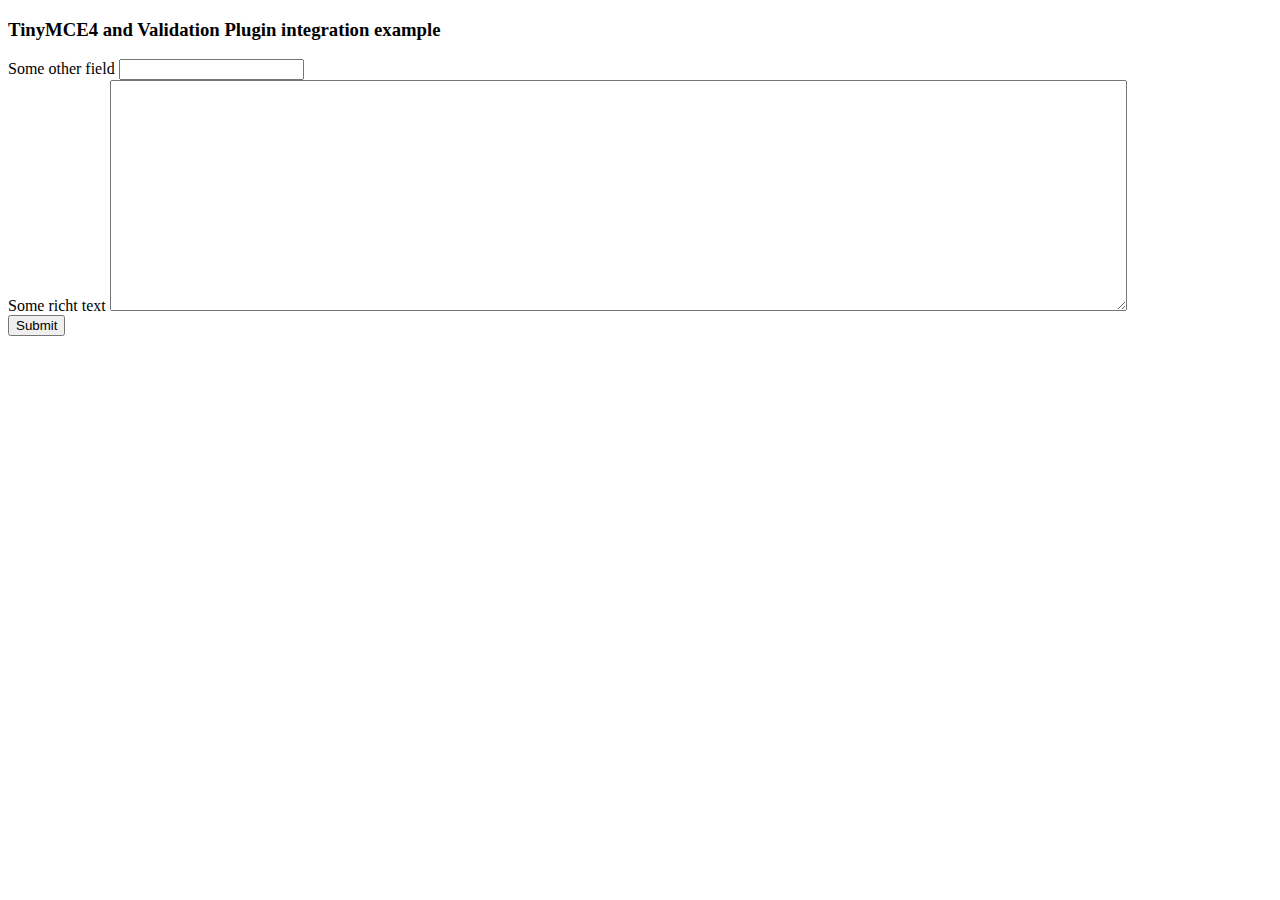
<file: src/lib/jquery-validate/demo/tinymce4/index.html>
<!doctype html>
<html lang="en">
<head>
	<meta charset="utf-8">
	<title>jQuery Validation plugin: integration with TinyMCE</title>
	<script src="../../lib/jquery.js"></script>
	<script src="../../dist/jquery.validate.js"></script>
	<script src="//tinymce.cachefly.net/4.1/tinymce.min.js"></script>
	<script>
	tinymce.init({
		mode: "textareas",

		setup: function(editor) {
			editor.on('change', function(e) {
				tinymce.triggerSave();
				$("#" + editor.id).valid();
			});
		}

	});
	$(function() {
		var validator = $("#myform").submit(function() {
			// update underlying textarea before submit validation
			tinyMCE.triggerSave();
		}).validate({
			ignore: "",
			rules: {
				title: "required",
				content: "required"
			},
			errorPlacement: function(label, element) {
				// position error label after generated textarea
				if (element.is("textarea")) {
					label.insertAfter(element.next());
				} else {
					label.insertAfter(element)
				}
			}
		});
		validator.focusInvalid = function() {
			// put focus on tinymce on submit validation
			if (this.settings.focusInvalid) {
				try {
					var toFocus = $(this.findLastActive() || this.errorList.length && this.errorList[0].element || []);
					if (toFocus.is("textarea")) {
						tinyMCE.get(toFocus.attr("id")).focus();
					} else {
						toFocus.filter(":visible").focus();
					}
				} catch (e) {
					// ignore IE throwing errors when focusing hidden elements
				}
			}
		}
	})
	</script>
	<!-- /TinyMCE -->
</head>
<body>
<form id="myform" action="">
	<h3>TinyMCE4 and Validation Plugin integration example</h3>
	<label>Some other field</label>
	<input name="title">
	<br>
	<label>Some richt text</label>
	<textarea id="content" name="content" rows="15" cols="80" style="width: 80%"></textarea>
	<br>
	<input type="submit" name="save" value="Submit">
</form>
</body>
</html>
</file>
<file: src/lib/jquery-validate/demo/marketo/stylesheet.css>
:-moz-any-link :focus {
	outline: none;
}

:focus {
	-moz-outline-style: none;
	outline: none;
}

body {
	font-size: 80%;
	margin: 0;
	padding: 0;
	font-family: tahoma, geneva, sans-serif;
	background-color: #000000;
}

a {
	color: #0653AB;
	outline: 0px;
	text-decoration: none;
}

a:hover {
	outline: 0px;
	text-decoration: underline;
}

img {
	border: 0px;
}

/* s1.0 - Page Containers */
#letterbox {
	margin: 10px auto;
	width: 883px;
	background-color: #364158;
	border: 8px solid #D4D4D4;
	padding: 1px 1px 10px 1px;
}

#header-background {
	background: url(images/back_nav_blue.gif) repeat-x;
	margin: 0px auto;
	padding: 0px;
	height: 73px;
	width: 883px;
	border-top: 4px solid #CCEAFE;
	border-bottom: 4px solid #D4D4D4;
}

#page-container {
	width: 866px;
	margin: 0px auto;
	margin-top: 33px; /* pad from top menu to actions buts*/
	margin-bottom: -11px;
	padding-top: 8px;
	padding-bottom: 8px;
	background-color: #D4D4D4; /* light grey*/
	border-right: 1px solid #464646;
}

#page-content-inner {
	width: 849px;
	margin: 0px auto;
	border-top: 1px solid #9F9FA0;
	border-left: 1px solid #A2A09A;
	background-color: #F4F1E9;
	position: relative;
}

#page-content-inner #col-left {
	width: 210px;
	float: left;
	background-color: #F4F1E9;
}

#page-content-inner #col-main {
	width: 639px;
	background-color: #ffffff;
	position: absolute;
	right: 0px;
	top: 0px;
}

#footer-container {
	width: 866px;
	position: relative;
	left: 8px;
	padding: 2px 0px 10px 0px;
	background-color: #D4D4D4; /* light grey*/
}

/* s2.0 - Global navigation bar */
.nav-global-container {
	width: 880px;
	margin: 0px auto;
	position: relative;
}

* html .nav-global-container { /* ie6 fix*/
	margin-bottom: -6px;
}

.login {
	position: absolute;
	right: 20px;
	text-align: center;
}

.login a,.login a span {
	display: block;
	height: 18px;
	font-size: 11px;
	background: url(images/login-sprite.gif) right -5px no-repeat;
	text-decoration: none;
	font-weight: bold;
	padding: 5px 10px 5px 10px;
	position: relative;
}

.login a:hover {
	color: #000000;
	text-decoration: underline;
}

div.login a span {
	background-position: left -105px;
	width: 4px;
	position: absolute;
	top: 0px;
	left: 0px;
	padding: 5px 0px 5px 0px;;
}

div.login a:hover span {

}

.logo {
	float: left;
	margin: 0px 0px -5px 0px; /* neg marging for ie6 */
}

.logo img {
	border: 0px;
	margin-left: -1px;
}

.nav-global {
	float: left;
	width: 645px;
	margin: 40px 0px 0px 40px;
	background-color: transparent;
}

.nav-global ul {
	margin: 0px;
	padding: 0px;
	list-style: none;
}

.nav-global li {
	float: left;
	white-space: nowrap;
}

div.nav-global li a,div.nav-global li a span {
	background-image: url(images/tab-sprite.gif);
	background-position: right 100px;
	background-repeat: no-repeat;
	height: 32px;
	color: #666666;
	text-decoration: none;
	font: bold 16px 'trebuchet ms';
	margin-right: 15px;
	display: block;
	position: relative;
	padding: 7px 15px 0px 15px;
}

div.nav-global li a:hover {
	background-position: right 0px;
	color: #333333;
}

div.nav-global li a:hover span {
	background-position: left -100px;
	display: block !important;
}

div.nav-global li a span {
	background-position: left 150px;
	width: 4px;
	position: absolute;
	left: 0px;
	top: 0px;
	padding: 7px 0px 0px 0px;
}

body.safari div.nav-global li a span {
	display: none;
}

div.nav-global li a.on,div.nav-global li a.on:hover {
	background-position: right -55px;
	color: #FFFFFF;
}

div.nav-global li a.on span,div.nav-global li a.on:hover span {
	background-position: left -155px;
	display: block !important;
}

div.action-container {
	position: relative;
	top: -45px;
	cursor: pointer;
}

div.action-icon-container {
	position: absolute;
	top: -17px;
	left: -17px;
	z-index: 10;
	width: 100px;
	height: 100px;
	overflow: hidden;
}

div.action-icon {
	border: 0px;
	position: absolute;
	top: -0px;
	left: 0px;
}

div.action-button-container {
	height: 106px;
	width: 180px;
	overflow: hidden;
	position: absolute;
	top: 0px;
	left: 0px;
	z-index: 5;
}

img.action-icon {
	border: 0px;
	position: absolute;
	top: 0px;
	left: 0px;
	z-index: 0
}

div.action-text {
	z-index: 20;
	color: #FFFFFF;
	position: absolute;
	left: 40px;
	top: 12px;
	font: 14px tahoma, geneva;
	padding-top: 30px;
}

div.bigbuttons {
	top: -20px;
}

div.action-header {
	z-index: 21;
	position: absolute;
	left: 40px;
	top: 10px;
}

div.action-header b {
	font: bold 17px tahoma, geneva;
	display: block;
	margin-bottom: 10px;
	color: #0b2c89;
	position: absolute;
	top: 0px;
	left: 0px;
	width: 130px;
}

div.action-header b.shadow {
	top: 1px;
	left: 1px;
	color: #d5d5d5;
}

img.action-button {
	position: relative;
}

div.hover img.action-button {
	top: -131px;
}

div.on img.action-button {
	top: -261px;
}

/* s3.0 - top of content Action Buttons */
.action-buttons {
	width: 100%; /* ie6 requires */
}

.action-buttons ul {
	position: relative;
	padding: 0px;
}

.action-buttons li {
	position: relative; /* ie6 fix */
	float: left;
	list-style: none;
	text-align: center;
	line-height: 16px;
	margin: -61px 0px 0px 0px;
}

.action-home li {
	margin: -49px 0px 0px 0px;
}

.action-buttons  a {
	display: block;
	height: 110px;
	width: 175px;
	padding: 14px 0px 0px 25px;
	text-decoration: none;
	font-size: 12px;
	font-weight: bold;
	color: #ffffff;
}

.action-buttons li span {
	color: #053880;
	line-height: 47px;
	font-size: 17px;
}

div.action-bottom {
	margin: 15px 0px 10px 0px;
	float: left;
}

div.action-bottom a {
	height: 61px;
	width: 178px;
	border: 0px;
	background: url(images/action-bottom.gif) no-repeat 0px 0px;
	color: #0b2c89;
	float: left;
	position: relative;
	font: bold 17px tahoma, geneva;
	text-decoration: none;
	margin-right: 10px;
}

div.action-bottom a span {
	position: absolute;
	top: 15px;
	left: 40px;
}

div.action-bottom a span.shadow {
	top: 16px;
	left: 41px;
	color: #d4d4d4;
}

.line-grey {
	background: url(images/line-grey.gif) 0 0 repeat-x;
	height: 2px;
	margin: 8px 25px 20px 0;
}

/* s4.0 - Home Hero Area */
.hero-background {
	position: relative;
	width: 880px;
	background: url(images/back_home-hero.jpg) 10px 0px no-repeat;
	height: 211px;
	margin: -20px 0px 45px 0px;
}

.hero-text {
	float: right;
	width: 626px;
	margin-top: 26px;
}

.hero-text a { /* Sign Up Now Button */
	padding: 5px 32px 0px 0px;
	float: right;
}

.hero-text h1 {
	font-size: 2.3em;
	line-height: 1.2em;
	color: #333333;
	font-family: Trebuchet MS;
	margin: 12px 0px 10px 10px;
}

.hero-text h2 {
	margin: 0px;
	font-weight: normal;
	font-size: 1.35em;
	margin: 5px 0px 13px 10px
}

/* s4.1 - Home Left Header tab */
.col-left-header-tab {
	position: relative; /* ie6 fix */
	background: url(images/tab_green.gif) 0 0 no-repeat;
	height: 30px;
	width: 166px;
	text-align: center;
	color: #ffffff;
	font: 20px 'trebuchet ms';
	padding-top: 2px;
	margin-top: -41px;
	margin-left: 20px;
	line-height: 29px;
	margin-bottom: 8px;
	display: block;
}

.col-left-header-tab a {
	color: #FFFFFF;
}

.callout-green {
	background: url(images/back_green-fade.gif) 0 0 repeat-x;
	font-size: 1.2em;
	padding: 10px 15px 20px 13px;
	color: #303B52;
	line-height: 1.4em;
}

/* s4.2 - Home Left Quote */
.callout-tan {
	color: #666666;
}

.callout-tan h1 {
	background: #F4F1E9 url(images/back_tan-fade.gif) 0 0 repeat-y;
	font-size: 1.1em;
	text-align: center;
	margin: 0px;
	padding: 11px 5px 11px 2px;
	color: #333333;
}

.callout-tan p {
	margin: 0px;
	margin-top: 5px;
	line-height: 1.4em;
	padding: 5px 10px 7px 13px;
}

.callout-tan p img {
	float: left;
	margin: 5px 10px 5px 0px;
}

.callout-tan div {
	text-align: left;
	padding: 5px 10px 7px 0px;
	font-weight: bold;
}

/* s4.3 - purple home boxes */
.box-purple {
	background: #C6C8E3 url(images/back_home-icons.png) 0px 0px repeat-x;
	border-left: 1px solid #ffffff;
	color: #333333;
	width: 581px;
	padding: 10px 15px 20px 15px;
}

div.box-purple a {

}

.box-purple h1 {
	font-size: 1.5em;
	margin: 10px 0px -15px 0px;
}

.box-purple li {
	margin: 0px 0px 0px -23px;
	line-height: 1.6em;
	font-size: 1em;
}

.box-purple  div {
	padding: 0px 0px 0px 110px;
}

.icon-text01 {
	background-image: url(images/icon_search-engine-market.png);
	background-repeat: no-repeat;
}

* html .icon-text01 {
	width: 460px; /* must have a width or heigh tag for ie6*/
	background-image: none;
	filter: progid : DXImageTransform . Microsoft .
		AlphaImageLoader(src = "images/icon_search-engine-market.png",
		sizingMethod = "crop");
}

.icon-text02 {
	background: url(images/icon_landing-pages.png) 0 0 no-repeat;
}

* html .icon-text02 {
	width: 460px; /* must have a width or heigh tag for ie6*/
	background-image: none;
	filter: progid : DXImageTransform . Microsoft .
		AlphaImageLoader(src = "images/icon_landing-pages.png", sizingMethod =
		"crop");
}

.icon-text03 {
	background: url(images/icon_salesforce.png) 0 0 no-repeat;
}

* html .icon-text03 {
	width: 460px; /* must have a width or heigh tag for ie6*/
	background-image: none;
	filter: progid : DXImageTransform . Microsoft .
		AlphaImageLoader(src = "images/icon_salesforce.png", sizingMethod =
		"crop");
}

/* s4.4 - news home boxes */
.callout-news {
	color: #555555;
	float: left;
	width: 49%;
	margin: 10px 1px 0px 0px;
	padding-bottom: 20px;
	text-align: left;
}

.line-news-r {
	border-right: 1px solid #D4D4D4;
}

.callout-news h1 {
	background-color: #EEEEEE;
	font-size: 1.2em;
	margin: 0px;
	padding: 11px 5px 11px 15px;
	color: #333333;
}

.callout-news p {
	margin: 10px 0px 0px 10px;
	padding: 0px 10px 7px 20px;
	background: url(images/news.gif) no-repeat left 1px;
}

.callout-news p a {

}

.callout-news ul {
	list-style-type: none;
	padding: 0;
	margin: 10px 0 0 10px;
}

.callout-news li {
	background: url(images/icon_news.gif) no-repeat left 2px;
	padding: 0px 5px 5px 20px;
}

.callout-news li a {
	display: block;
	margin-bottom: 5px;
}

.callout-news div {
	text-align: right;
}

#scrollup {
	position: relative;
	overflow: hidden;
	height: 440px;
	width: 200px
}

.headline {
	position: absolute;
	top: 600px;
	left: 5px;
	height: 585px;
	width: 190px;
	font: normal 12px tahoma, geneva !important;
}

div.more {
	margin: 5px 0px 0px 0px;
	padding: 0px 10px 0px 0px;
	letter-spacing: inherit;
}

div.more a {
	background: transparent url(images/arrow_r-blue.gif) no-repeat right 2px
		;
	font-weight: bold;
	padding: 0px 20px 0px 0px;
	font-weight: bold;
	text-decoration: none;
}

div.more a:hover {
	text-decoration: underline;
}

/* sX.0 - Left Nav */
.nav-left-back {
	background: url(images/back_nav_side.gif) 0 0 repeat-x;
}

div.empty {
	background: #F1F0E5 url(images/back_green-fade.gif) 0 0 repeat-x;
}

div.empty div.callout-green {

}

.nav-left {
	padding-top: 12px;
	/*background: url(images/logo_marketo_square.gif) 0 0 no-repeat;*/
	width: 210px;
}

.nav-left ul {
	margin: 0px;
	padding: 0px;
	list-style: none;
}

.nav-left li a {
	display: block;
	height: 24px;
	text-decoration: none;
	font-size: 12px;
	font-weight: bold;
	color: #ffffff;
	border-top: 1px solid #B3D38D;
	border-bottom: 1px solid #7CA84E;
	border-left: 1px solid #97B973;
	padding: 6px 0px 0px 20px;
}

.nav-left a:hover,.nav-left a.active:hover,#nav-left-sub a:hover {
	color: #4C6F28;
	background-color: #F4F1E9;
}

.nav-left a.open {
	background-image: url(images/arrow_d-green.gif);
	background-repeat: no-repeat;
	background-position: 6px 11px;
}

.nav-left-header-tab {
	position: relative; /* ie6 fix */
	background: url(images/tab_green.gif) 0 0 no-repeat;
	height: 32px;
	width: 166px;
	text-align: center;
	color: #ffffff;
	margin: -41px 0px 0px 22px;
	line-height: 22px;
	margin-bottom: 8px;
	display: block;
}

div.empty div.nav-left-header-tab {
	background: url(images/tab_green2.gif) 0 0 no-repeat;
}

.nav-left a.active {
	/* background: url(images/arrow_d-green.gif) 5px 10px no-repeat; */
	display: block;
	height: 24px;
	text-decoration: none;
	font-size: 12px;
	font-weight: bold;
	background-color: #F4F1E9;
	color: #4C6F28;
	border-top: 1px solid #D1E5BB;
	border-bottom: 1px solid #B0CB95;
	border-left: 1px solid #DADADA;
	padding: 6px 0px 0px 20px;
}

#nav-left-sub a {
	display: block;
	height: 24px;
	text-decoration: none;
	font-size: 12px;
	font-weight: bold;
	background-color: #D6E8C4;
	color: #4C6F28;
	border-top: 1px solid #D6E8C4;
	border-bottom: 1px solid #B0CB95;
	border-left: 1px solid #97B973;
	border-right: 1px solid #8DBE5A;
	padding: 6px 0px 0px 30px;
}

* html #nav-left-sub { /* ie6 fix */
	margin-top: -1px;
}

*+html #nav-left-sub { /* ie7 fix */
	margin-top: -1px;
}

#nav-left-sub a.active-page {
	display: block;
	height: 24px;
	text-decoration: none;
	font-size: 12px;
	font-weight: bold;
	background-color: #ffffff;
	color: #666666;
	border-top: 0px solid #7CA84E;
	border-bottom: 1px solid #B0CB95;
	border-left: 1px solid #97B973;
	border-right: 0px solid #8DBE5A;
	padding: 6px 0px 0px 30px;
	cursor: default; /* turns off hand icon for link */
}

/* sX.0 -  Main Content */
.main-content {
	color: #666666;
	position: absolute;
	right: 20px;
	padding-top: 20px;
	width: 585px;
	padding-bottom: 20px;
}

div.main-content div.main-content {

}

.main-content h1 {
	color: #5890D1;
	font-size: 1.9em;
	font-family: Trebuchet MS;
	border-bottom: 1px solid #cccccc;
	margin: 0px 10px 0px 0px;
}

.main-content h2 {
	color: #666666;
	font-size: 1.3em;
	font-weight: normal;
	margin: 10px 10px 5px 0px;
}

.main-content p {
	margin: 10px 10px 10px 0px;
	line-height: 1.55em;
}

/* sX.1 -  Main Content Sub Styles */
.sub-grey {
	border-top: 1px solid #D4D4D4;
	border-bottom: 1px solid #D4D4D4;
	background-color: #F4F4F4;
	margin: 10px 10px 0px 0px;
	padding: 0px 10px 20px 15px;
}

.sub-white {
	margin: 10px 10px 0px 0px;
	padding: 0px 10px 20px 15px;
}

img.screen-grab-r {
	margin-right: -8px;
	text-align: right;
	padding: 0px 0px 0px 10px;
}

div.main-content a.screenshot {
	float: right;
	padding: 10px 10px 0px 0px
}

.content-foot {
	border-top: 1px solid #D4D4D4;
	font-size: .9em;
	line-height: 1.45em;
	margin: 10px 20px 0px 0px;
	padding: 10px 10px 30px 0px;
}

div.main-content ul {
	position: relative;
	left: -25px;
}

div.main-content li {
	margin-bottom: 5px;
	list-style-type: disc
}

div.main-content li a {
	color: #6A6CB0;
}

/* sX.0 - Footer */
div.footer {
	color: #666666;
	font-size: .85em;
	font-weight: normal;
	height: 18px;
	margin: 0px auto;
	font-family: Tahoma, Geneva, sans-serif;
	margin-top: 10px;
}

.footer ul {
	list-style-type: none;
}

.footer li {
	float: left;
	border-right: 1px solid #666666;
	padding: 0px 7px 0px 7px;
	margin-top: 3px;
}

.footer a {
	color: #666666;
	text-decoration: none;
}

.footer a:hover {
	color: #0653AB;
	text-decoration: none;
}

.footer li.line-off {
	border-right: 0px solid #ffffff;
}

div.footer strong {
	font-weight: normal;
}

/* sX.0 - General Colors */
.line-grey,.line-grey-tier {
	border-top: 1px solid #A3A3A2;
}

.line-grey-tier {
	padding-bottom: 25px;
}

.bottom {
	height: 10px;
}

div.p10bottom {
	padding-bottom: 10px;
}

.clear {
	clear: both;
}

table.grid {
	background: #EEEEEE;
}

table.grid th {
	background-color: #F4F4F4;
}

table.grid td {
	background-color: #FFFFFF;
}

div.buttonSubmit {
	position: relative;
}

div.buttonSubmit input,div.buttonSubmit span {
	height: 36px;
	position: relative;
	background-image: url(images/button-submit.gif);
	background-repeat: no-repeat;
	background-position: right 0px;
	float: left;
	color: #FFFFFF;
	font-weight: bold;
	padding: 0px 15px 2px 15px;
	margin: 20px 0px 20px 0px;
	border: 0px;
	cursor: pointer;
	z-index: 5;
}

div.buttonSubmit input {
	width: auto;
}

div.buttonSubmit span {
	width: 4px;
	position: absolute;
	left: 0px;
	top: 0px;
	background-position: left -36px;
	padding: 0px 0px 0px 0px;
	z-index: 10;
}

body.safari div.buttonSubmit span {
	display: none
}

div.buttonSubmitHover input {
	background-position: right -72px;
}

div.buttonSubmitHover span {
	background-position: left -108px;
}

a.demoLink {
	padding: 1px 10px 0px 17px;
	height: 24px;
	background: url(images/bullet_triangle_blue.gif) no-repeat 0px 4px;
	display: block;
	float: left;
}

div.callout-tan a {
	background: none;
	color: #0653AB;
	margin: auto;
	display: block;
}

div.callout-tan a:hover {
	background: none;
	color: #0653AB;
}

label.error {
	display: block;
	color: red;
	font-style: italic;
	font-weight: normal;
}

input.error {
	border: 2px solid red;
}

p.demoBlock {
	border-bottom: 1px solid #DDDDDD;
	padding-bottom: 10px;
}

div.left-nav-callout {
	height: 200px;
	width: 190px;
	top: 55px;
	left: 5px;
	position: relative;
	padding-left: 9px;
	padding-top: 13px;
}

div.left-nav-callout img.png {
	position: absolute;
	z-index: 0;
	top: 0px;
	left: 0px;
}

div.left-nav-callout h6 {
	font: bold 14px tahoma, geneva;
	color: #333333;
	height: 36px;
	padding-left: 5px;
	margin: 0px;
	position: relative;
	z-index: 10;
}

div.left-nav-callout a {
	background: url(images/monitor24.gif) no-repeat 0px center;
	padding: 5px 0px 5px 30px;
	display: block;
	font: bold 12px tahoma, geneva;
	color: #336699;
	margin-bottom: 5px;
	position: relative;
	z-index: 10;
	width: 140px;
}

form table td {
	padding: 5px;
}

form table input {
	width: 200px;
	padding: 3px;
	margin: 0px;
}

textarea {
	width: 400px
}

td.label {
	width: 150px;
}

tr.required td.label {
	font-weight: bold;
	background: url(/images/forms/backRequiredGray.gif) no-repeat right
		center;
}

div.subTableDiv {
	width: 500px;
}

div.subTableDiv td.label {
	width: 135px;
}

ul#homeBlog li div.description {
	display: none;
}

td.field input.error, td.field select.error, tr.errorRow td.field input,tr.errorRow td.field select {
	border: 2px solid red;
	background-color: #FFFFD5;
	margin: 0px;
	color: red;
}

tr td.field div.formError {
	display: none;
	color: #FF0000;
}

tr.errorRow td.field div.formError {
	display: block;
	font-weight: normal;
}

div.error {
	color: red;
}

div.error a {
	color: #336699;
	font-size: 12px;
	text-decoration: underline
}

div.tooltip {
	position: absolute;
	left: 30px;
	bottom: 0px;
	display: none; /* in case javascript is disabled */
	width: 170px;
	background-color: #F4F1E9;
	z-index: 100;
	padding: 10px;
	border: 1px solid #CCCCCC;
}

div.offerbox {
	width: 125px;
	float: left;
	position: relative;
}

div.offerbox h3 {
	font: bold 17px tahoma, geneva;
	color: #333333;
	height: 55px;
	margin: 0px auto;
	text-align: center;
}

div.offerbox h4 {
	height: 100px;
	font: normal 13px tahoma, geneva;
	margin: 0px;
}

div.offerbox h5 {
	font: bold 14px tahoma, geneva;
	margin: 0px;
	height: 55px;
}

div.offerbox h5 small {
	float: left;
	font-weight: normal;
	font-size: 10px;
}

div.offerbox div.learnmore {
	padding-left: 25px;
}

div#marketoEditions {
	background: url(images/buynowBack.gif) no-repeat;
	width: 584px;
	height: 376px;
	float: left;
	position: relative;
	margin-bottom: 10px;
}

div.offerHeader {
	background: #0D8BBD;
	position: absolute;
	top: 20px;
	width: 266px;
	height: 34px;
	border: 1px solid #e1e4e2;
}

div.offerHeader span {
	font: 20px 'trebuchet ms';
	color: #FFFFFF;
	position: absolute;
	left: 0px;
	top: 0px;
}

div.offerHeader span.shadow {
	font: 20px 'trebuchet ms';
	color: #333333;
	position: absolute;
}

div.offerbox div.buttonSubmit {
	margin: 5px 0px 0px 10px;
}

div.footerAddress {
	position: absolute;
	bottom: 30px;
	left: 20px;
	color: #666666;
	font-size: 11px;
	display: none;
}
</file>
<file: src/lib/jquery-validate/demo/milk/milk.css>
/* GENERAL ELEMENTS */

* { margin: 0; padding: 0; }

body, input, select, textarea { font-family: verdana, arial, helvetica, sans-serif; font-size: 11px; }
body { color: #333;  background-color: #fff; text-align: center; }

a:link { color:#0060BF; text-decoration: underline; }
a:visited { color:#0060BF; text-decoration: underline; }
a:active { color:#0060BF; text-decoration: underline; }
a:hover { color:#000000; text-decoration: underline; }
	
h1, h2, h3, h4, h5, h6 { font-family: "Lucida Grande", "Lucida Sans Unicode", geneva, verdana, arial, helvetica, sans-serif; font-weight: bold; color: #666; }
h1 { font-size: 1.8em; margin: 0em 0em 0.6em 0em; color: #EC5800; }
h2 { font-size: 1.5em; margin: 1.2em 0em 0.4em 0em; }
h3 { font-size: 1.4em; margin: 1.2em 0em 0.4em 0em; color: #EC5800; }
h4 { font-size: 1.2em; margin: 1.2em 0em 0.4em 0em; }
h5 { font-size: 1.0em; margin: 1.2em 0em 0.4em 0em; }
h6 { font-size: 0.8em; margin: 1.2em 0em 0.4em 0em; }

img { border: 0px; }

p { font-size: 1.0em; line-height: 1.3em; margin: 1.2em 0em 1.2em 0em; }
li > p { margin-top: 0.2em; }
pre { font-family: monospace; font-size: 1.0em; }
strong, b { font-weight: bold; }

/* PAGE ELEMENTS */

/* Content */

#content { margin: 0em auto; width: 765px; padding: 10px 0 10px 0; text-align: left; /* Win IE5 */ }
.content { margin-left: 4.5em; margin-right: 4.5em; }
.content ol, .content ul, .content li { font-size: 1.0em; line-height: 1.3em; margin: 0.2em 0 0.1em 1.5em; }
.content ol.terms li { margin-bottom: 1em; }

/* Header */

#header { padding-bottom: 10em; }
#headerlogo { float: left; }
#headerlogo img { width: 188px; height: 83px;  }
#headernav { float: right; }

label { font-weight: bold; }
#reminders label { font-weight: normal; }

table.tabbedtable { padding-left: 3em; }
table.tabbedtable td { padding-bottom: 5px; }
table.tabbedtable label { text-align: right; padding-right: 9px; }
.hiddenlabel { visibility: hidden; }
.largelink { border: 1px solid #cacaca; padding: 10px; background-color: #E8EEF7; font-size: 1.2em; font-weight: bold; }
.largelinkwrap { padding-top: 10px; padding-bottom: 10px; }



#signuptab {
  float:left;
  width:100%;
  background:#fff url("bg.gif") repeat-x bottom;
  font-size: 1.0em;
  line-height: normal;
}
#signuptab ul {
  margin:0;
  padding: 0px 10px 0px 10px;
  list-style:none;
}
#signuptab li {
  float:left;
  background:url("left_white.png") no-repeat left top;
  margin:0;
  padding:0 3px 0 9px;
  border-bottom:1px solid #CACACA;
}
#signuptab a {
  float:left;
  display:block;
  width:.1em;
  background:url("right_white.png") no-repeat right top;
  padding:2px 15px 0px 6px;
  text-decoration:none;
  font-weight:bold;
  color:#fff;
  white-space: nowrap;
}
#signuptab > ul a {width:auto;}
/* Commented Backslash Hack hides rule from IE5-Mac \*/
#signuptab a {float:none;}
/* End IE5-Mac hack */
#signuptab a:hover {
  color:#333;
}
#signuptab #signupcurrent {
  background-position:0 -150px;
  border-width:0;
}
#signuptab #signupcurrent a {
  background-position:100% -150px;
  padding-bottom:1px;
  color:#000;
}
#signuptab li:hover, #signuptab li:hover a {
  background-position:0% -150px;
  color:#000;
}
#signuptab li:hover a {
  background-position:100% -150px;
}

/* Signup box */

#signupbox {
  width: 100%;
  text-align: center;
  margin: 0em auto;
}

#signupwrap {
  border: 1px solid #CACACA;
  border-top: 0;
  text-align: left;
  padding: 35px 10px 20px 30px;
  clear: both;
}

/* Unsupported browsers */

.orange_rbcontent { padding: 0.4em; }
.orange_rbroundbox { width: 100%; }

#unsupported {
  font-weight: bold;
  text-align: left;
}

/*#content {
  padding-top: 15px;
}*/

/* Signup form */

#signupform table {
  border-spacing: 0px;
  border-collapse: collapse;
  empty-cells: show;
}

#signupform .label {
  padding-top: 2px;
  padding-right: 8px;
  vertical-align: top;
  text-align: right;
  width: 125px;
  white-space: nowrap;
}

#signupform .field {
  padding-bottom: 10px;
  white-space: nowrap;
}

#signupform .status {
  padding-top: 2px;
  padding-left: 8px;
  vertical-align: top;
  width: 246px;
  white-space: nowrap;
}

#signupform .textfield {
  width: 150px;
}

#signupform label.error {
  background:url("../images/unchecked.gif") no-repeat 0px 0px;
  padding-left: 16px;
  padding-bottom: 2px;
  font-weight: bold;
  color: #EA5200;
}

#signupform label.checked {
  background:url("../images/checked.gif") no-repeat 0px 0px;
}

#signupform .success_msg {
  font-weight: bold;
  color: #0060BF;
  margin-left: 19px;
}

#signupform #dateformatStatus, #signupform #termsStatus {
  margin-left: 6px;
}

#signupform #dateformat_eu {
 vertical-align: middle;
}

#signupform #ldateformat_eu {
  font-weight: normal;
  vertical-align: middle;
}

#signupform #dateformat_am {
  vertical-align: middle;
}

#signupform #ldateformat_am {
  font-weight: normal;
  vertical-align: middle;
}

#signupform #termswrap {
  float: left;
}

#signupform #terms {
  vertical-align: middle;
  float: left;
  display: block;
  margin-right: 5px;
}

#signupform #lterms {
  font-weight: normal;
  vertical-align: middle;
  float: left;
  display: block;
  width: 350px;
  white-space: normal;
}

#signupform #lsignupsubmit {
  visibility: hidden;
}
</file>
<file: src/lib/jquery-validate/demo/css/screen.css>
/**********************************

Use: Main Screen Import

***********************************/

@import "reset.css";
@import "core.css";

@import "cmxformTemplate.css";
@import "cmxform.css";
</file>
